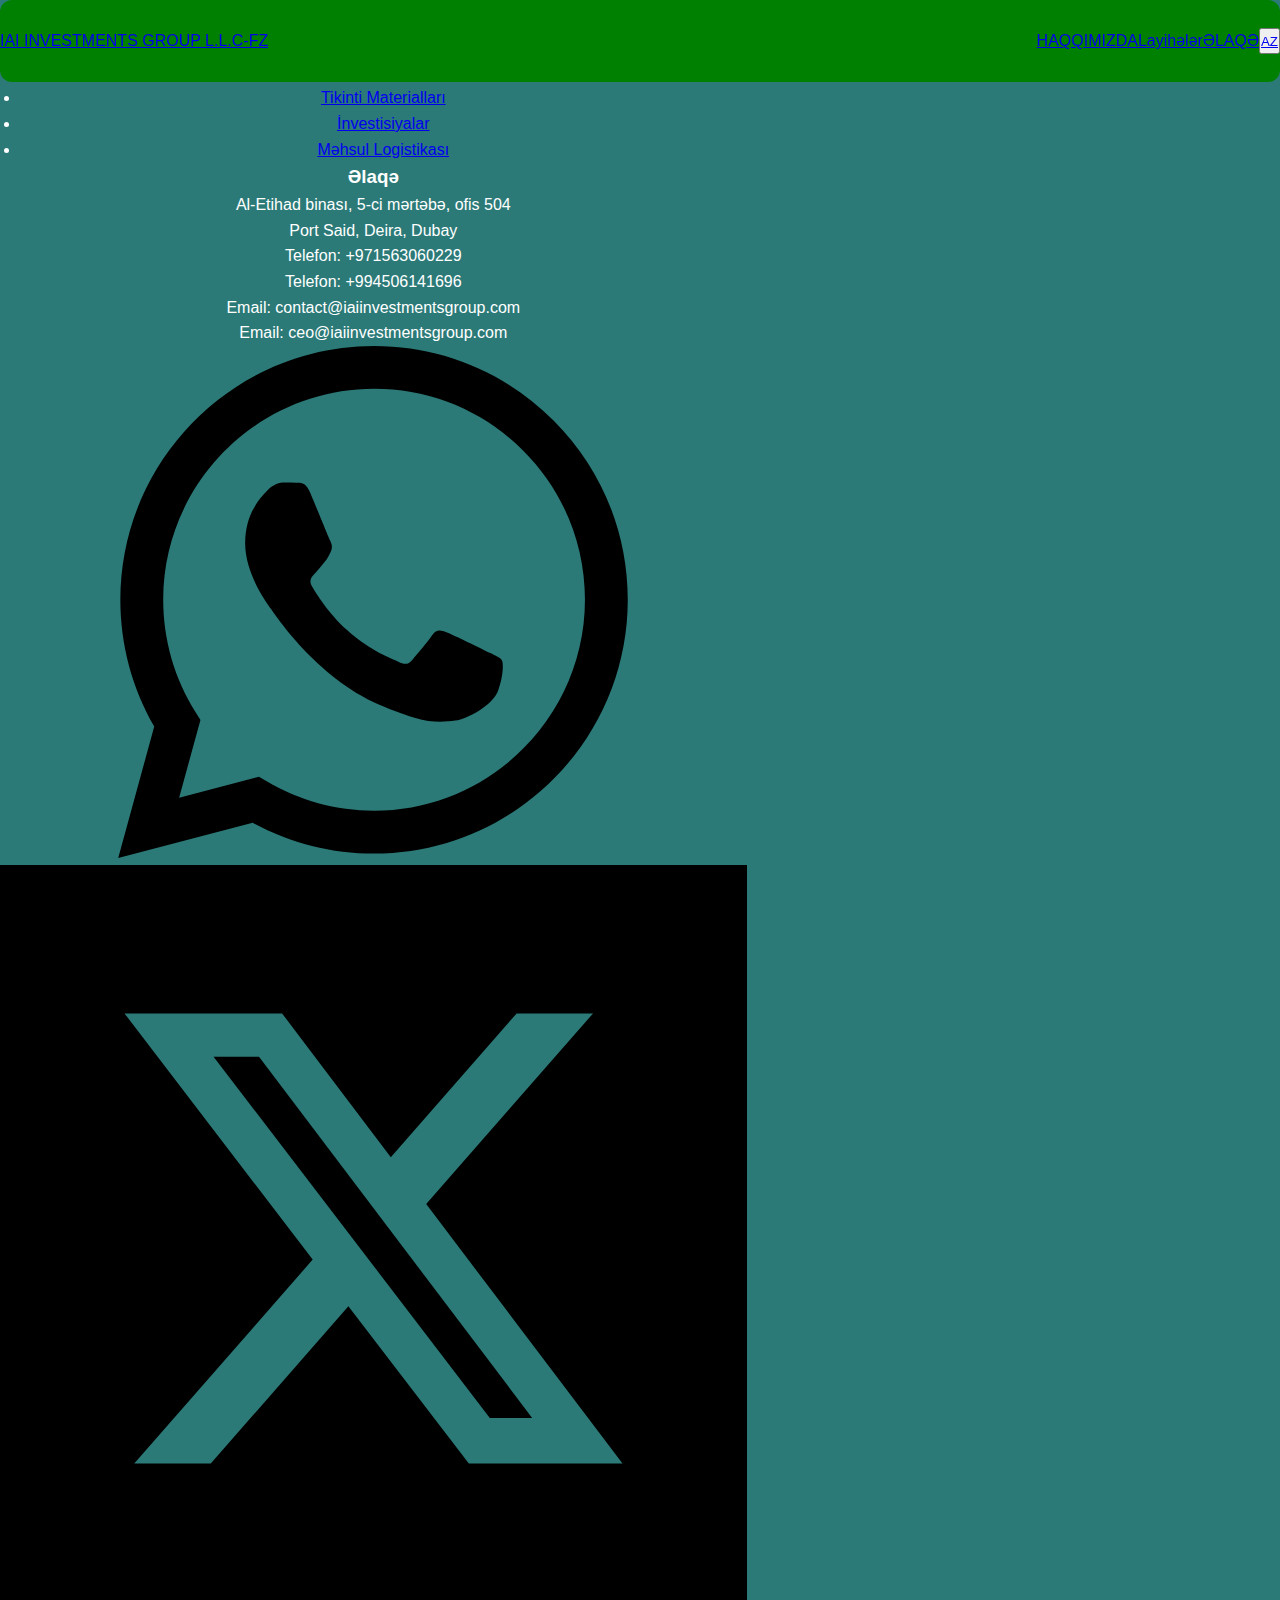
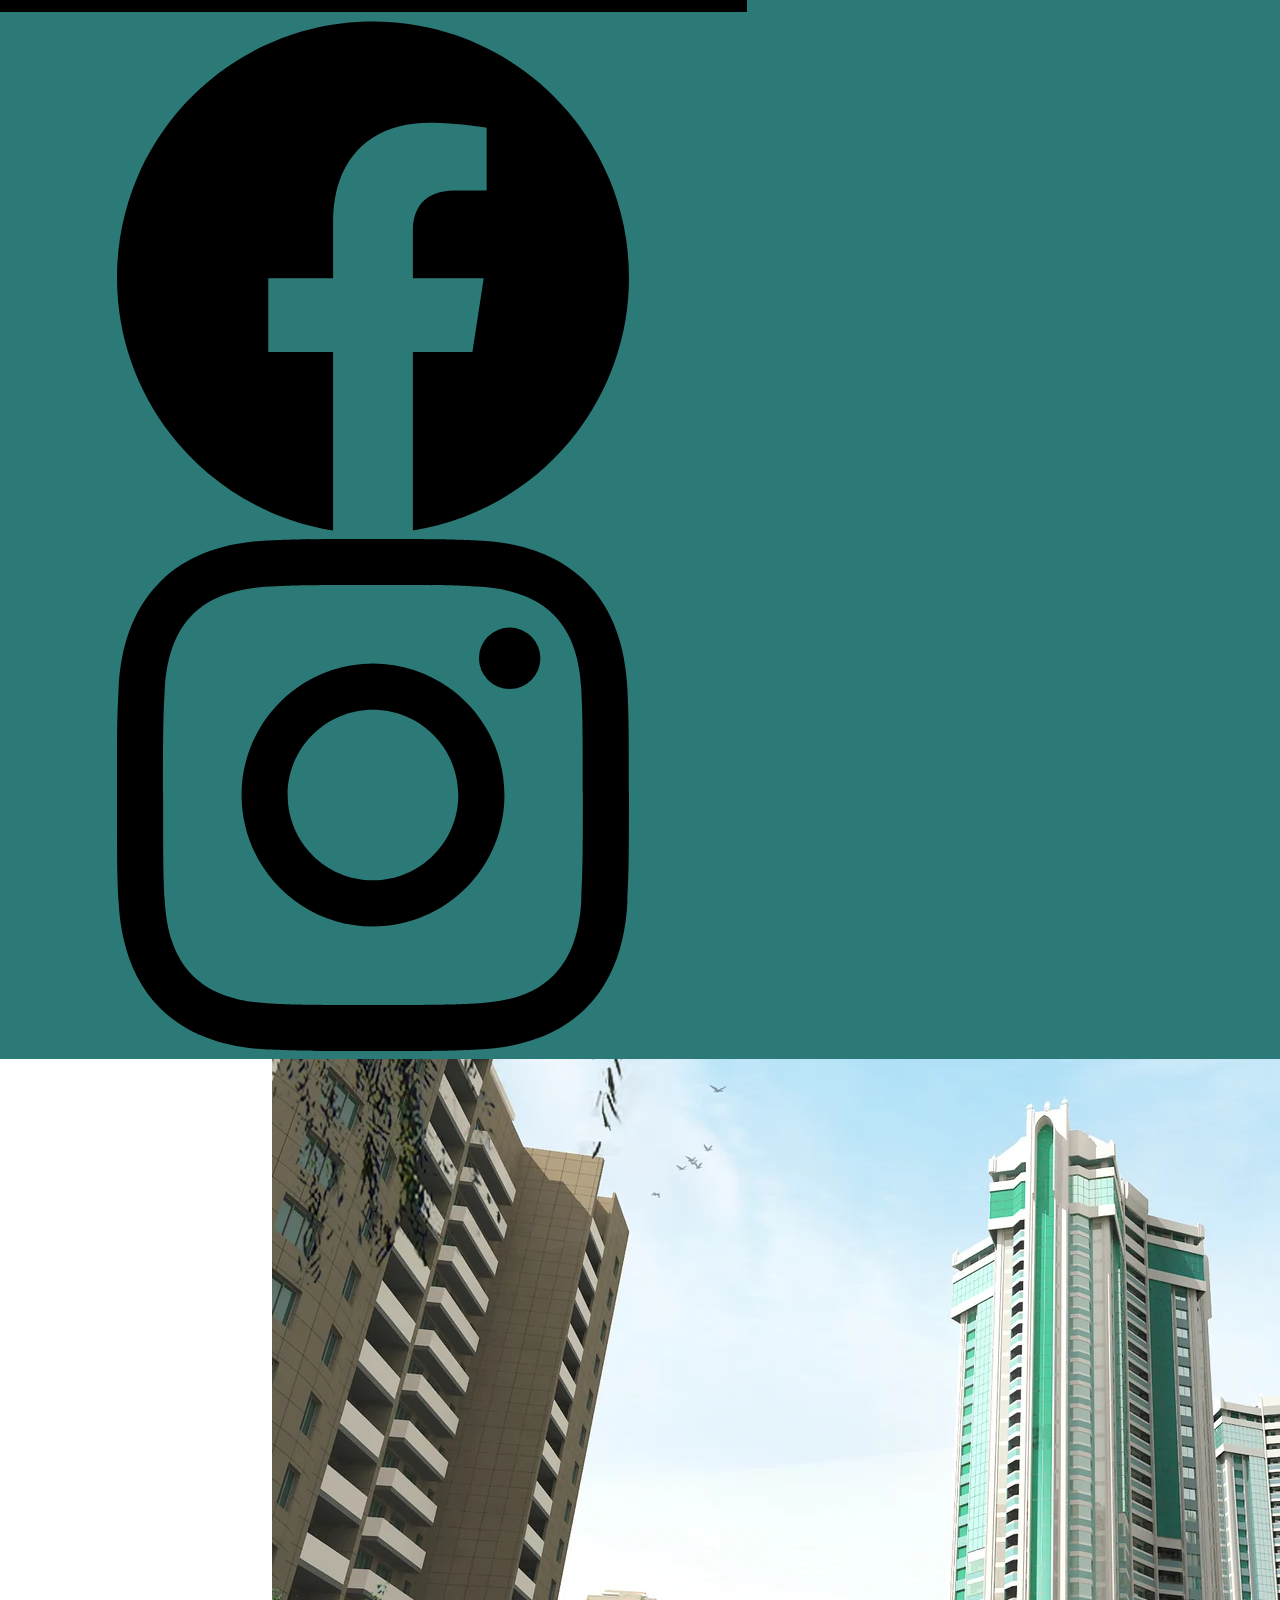
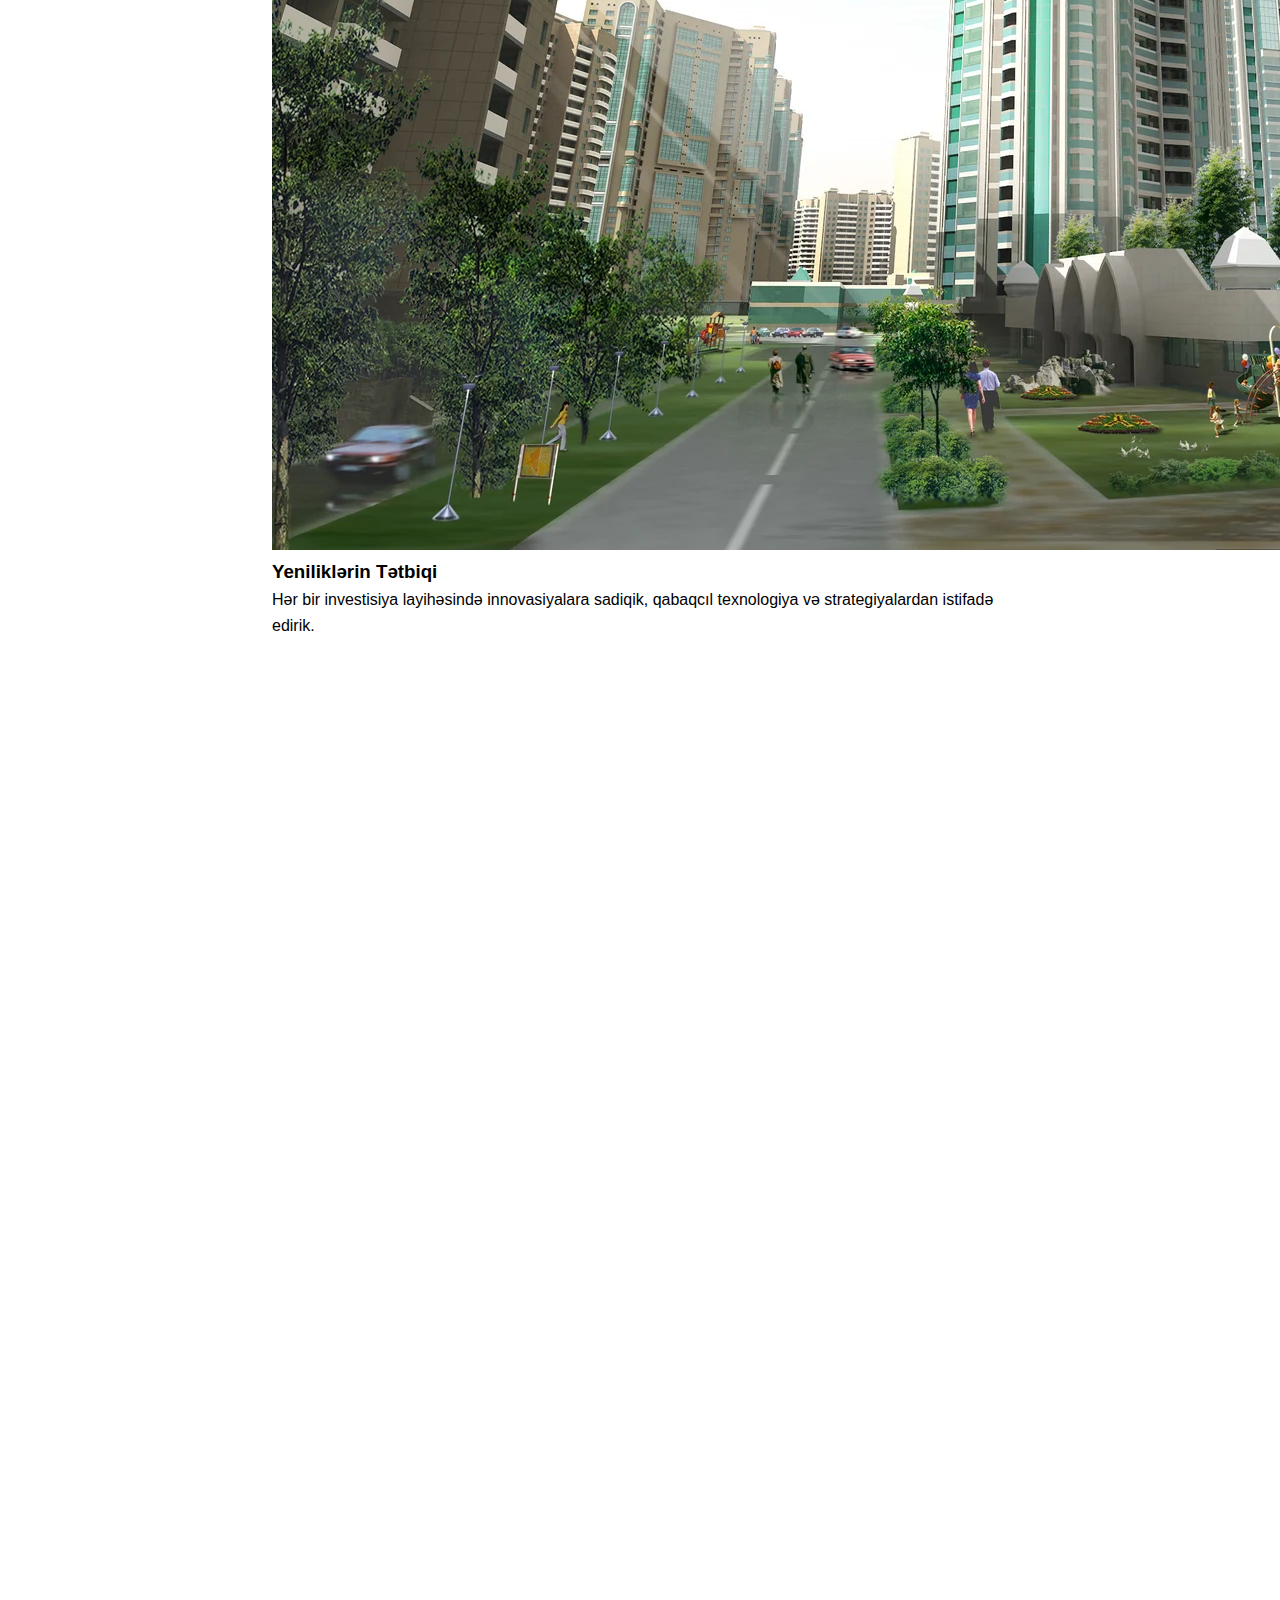
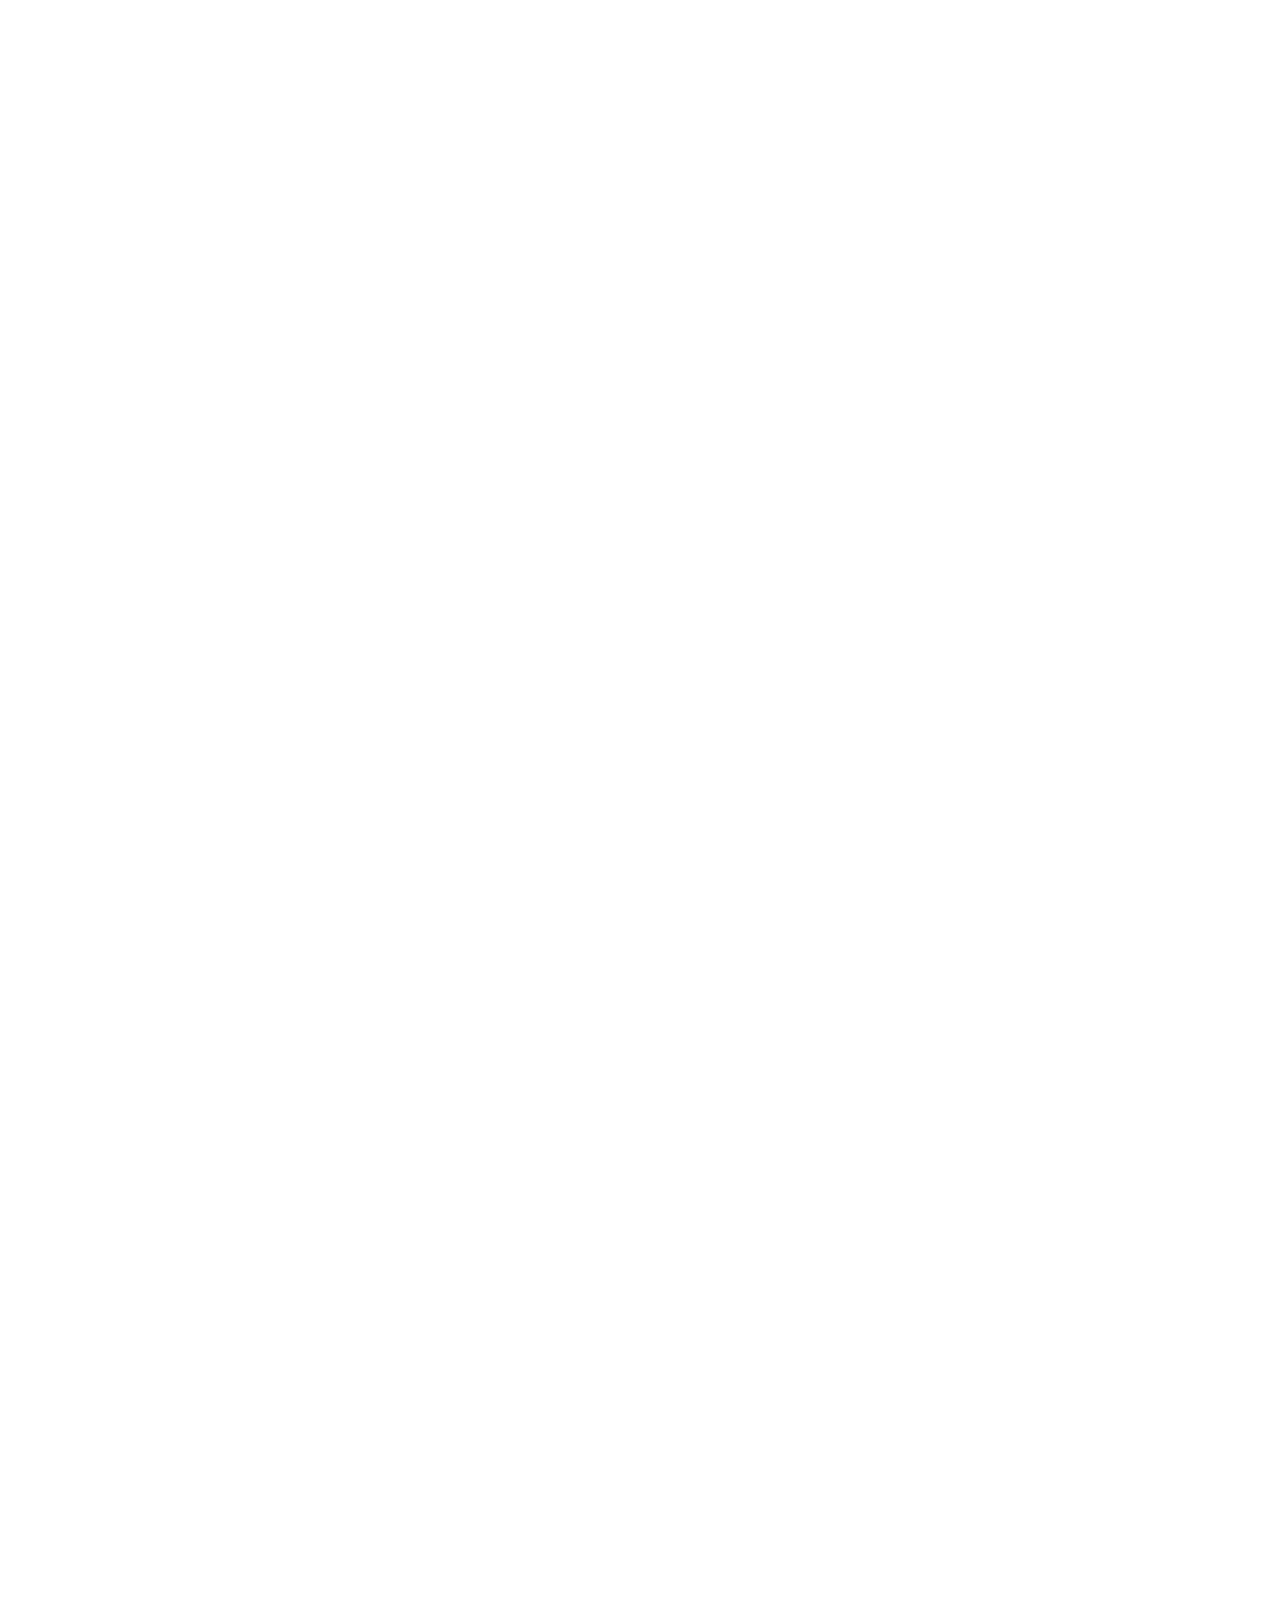
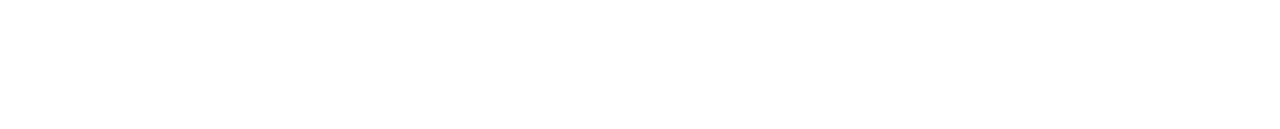
<file: About.html>
<!DOCTYPE html>
<html lang="az">

<head>
    <meta charset="UTF-8">
    <meta name="viewport" content="width=device-width, initial-scale=1.0">
    <title>HTML/CSS Canvas</title>
    <link rel="stylesheet" href="CSS\About_page_style.css">
</head>

<body>

    <header>
        <div class="logo"><a href="index.html">IAI INVESTMENTS GROUP L.L.C-FZ</a></div>
        <nav>
            <a href="About.html">HAQQIMIZDA</a>
            <a href="projects.html">Layihələr</a>
            <a href="contact.html">ƏLAQƏ</a>
            <button class="language-switch"><a href="About_ru.html">AZ</a></button>
        </nav>
    </header>

    <main>
        <section class="hero">
            <div class="container">
                <div class="image-placeholder"><img class="Imginbox" src="Image\about_cover (1).webp" alt=""></div>
                <h1>IAI Investments Group LLC - FZ</h1>
                <p>İnvestisiya imkanlarını optimallaşdırmaq və uğurlu sövdələşmələrə dəstək olmaq üzrə ixtisaslaşmış
                    böyük investisiya şirkəti.</p>
            </div>
        </section>

        <section class="about">
            <div class="container">
                <h2>Haqqımızda</h2>
                <div class="about-content">
                    <div class="image-placeholder"><img class="Imginbox" src="Image\contact.png" alt=""></div>
                    <p>IAI Investments Group LLC-FZ, Dubay, BƏƏ-də yerləşən aparıcı investisiya şirkətidir. Biz uğurlu
                        sövdələşmələr üçün biznesləri birləşdirmək və gəlirləri maksimum artırmaq üzrə ixtisaslaşmışıq.
                    </p>
                </div>
            </div>
        </section>

        <section class="services">
            <div class="container">
                <h2>Xidmətlərimiz</h2>
                <div class="services-grid">
                    <div class="service">
                        <div class="image-placeholder"><img class="Imginproductbox" src="Image\trading-cover.png"
                                alt=""></div>
                        <h3>Əməkdaşlıq Təşviqi</h3>
                        <p>Biz satış imkanlarını optimallaşdırır və qarşılıqlı faydalı münasibətlər yaradırıq.</p>
                    </div>
                    <div class="service">
                        <div class="image-placeholder"><img class="Imginproductbox" src="Image\projects.png" alt="">
                        </div>
                        <h3>Gəlirlərin Maksimizasiyası</h3>
                        <p>Diqqətli analiz və strateji planlaşdırma vasitəsilə müştərilərimizin gəlirlərini artırmağa
                            çalışırıq.</p>
                    </div>
                    <div class="service">
                        <div class="image-placeholder"><img class="Imginproductbox" src="Image\3.webp" alt=""></div>
                        <h3>Yeniliklərin Tətbiqi</h3>
                        <p>Hər bir investisiya layihəsində innovasiyalara sadiqik, qabaqcıl texnologiya və
                            strategiyalardan istifadə edirik.</p>
                    </div>
                </div>
            </div>
        </section>

    </main>

    <footer>
        <div class="container">
            <div class="column">
                <h3>IAI INVESTMENTS GROUP L.L.C-FZ</h3>
                <p>IAI INVESTMENTS GROUP L.L.C-FZ tikinti, qida məhsulları və investisiya layihələri üzrə
                    ixtisaslaşmışdır.</p>
            </div>
            <div class="column">
                <h3>Xidmətlər</h3>
                <ul>
                    <li><a href="#">Tikinti Materialları</a></li>
                    <li><a href="#">İnvestisiyalar</a></li>
                    <li><a href="#">Məhsul Logistikası</a></li>
                </ul>
            </div>
            <div class="column">
                <h3>Əlaqə</h3>
                <p>Al-Etihad binası, 5-ci mərtəbə, ofis 504<br>Port Said, Deira, Dubay</p>
                <p>Telefon: +971563060229 </p>
                <p>Telefon: +994506141696</p>
                <p>Email: contact@iaiinvestmentsgroup.com</p>
                <p>Email: ceo@iaiinvestmentsgroup.com</p>
                <div class="social-icons">
                    <div><a href=""><img src="Image\Icons\whatsapp.svg" alt=""></a></div>
                    <div><a href=""><img src="Image\Icons\twitter-alt-square.svg" alt=""></a></div>
                    <div><a href=""><img src="Image\Icons\facebook.svg" alt=""></a></div>
                    <div><a href=""><img src="Image\Icons\instagram.svg" alt=""></a></div>
                </div>
            </div>
        </div>
        <div class="rights">
            <p>© 2024 IAI INVESTMENTS GROUP L.L.C-FZ. Bütün hüquqlar qorunur.</p>
        </div>
    </footer>

</body>

</html>
</file>
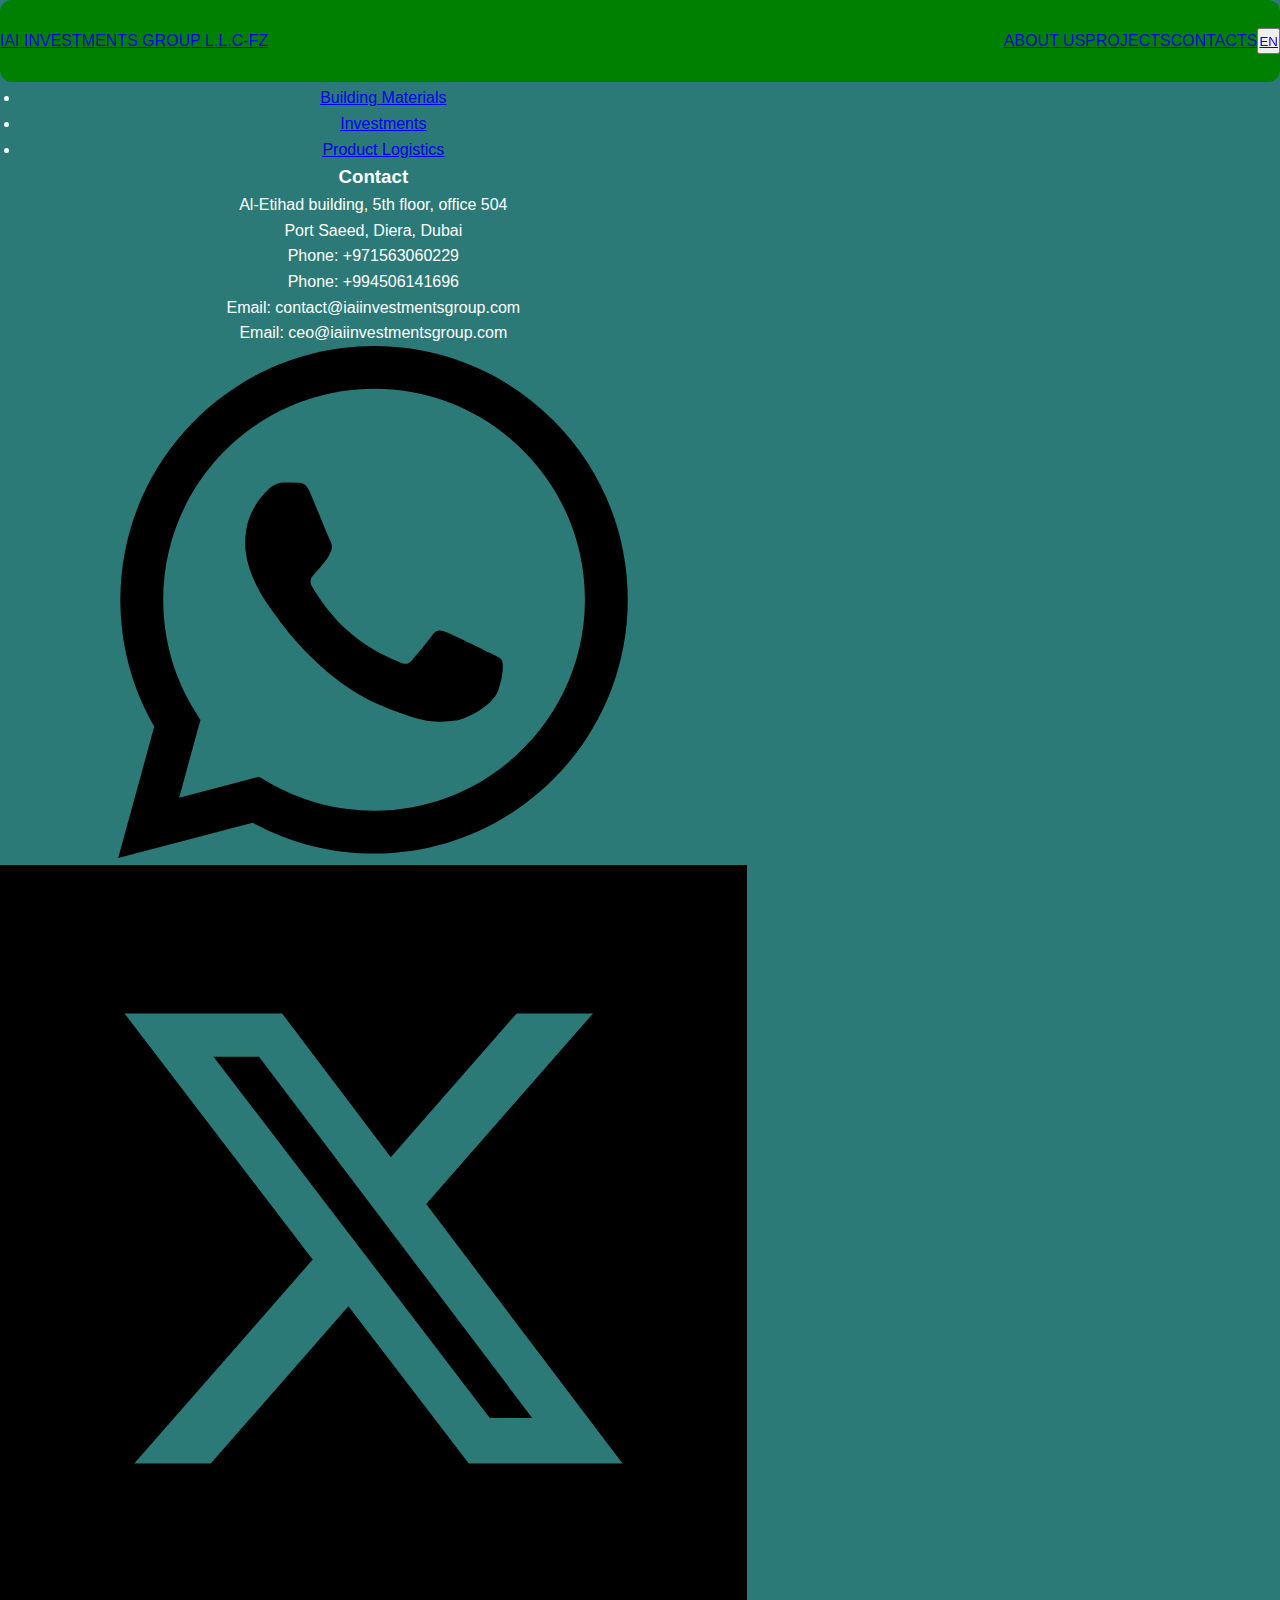
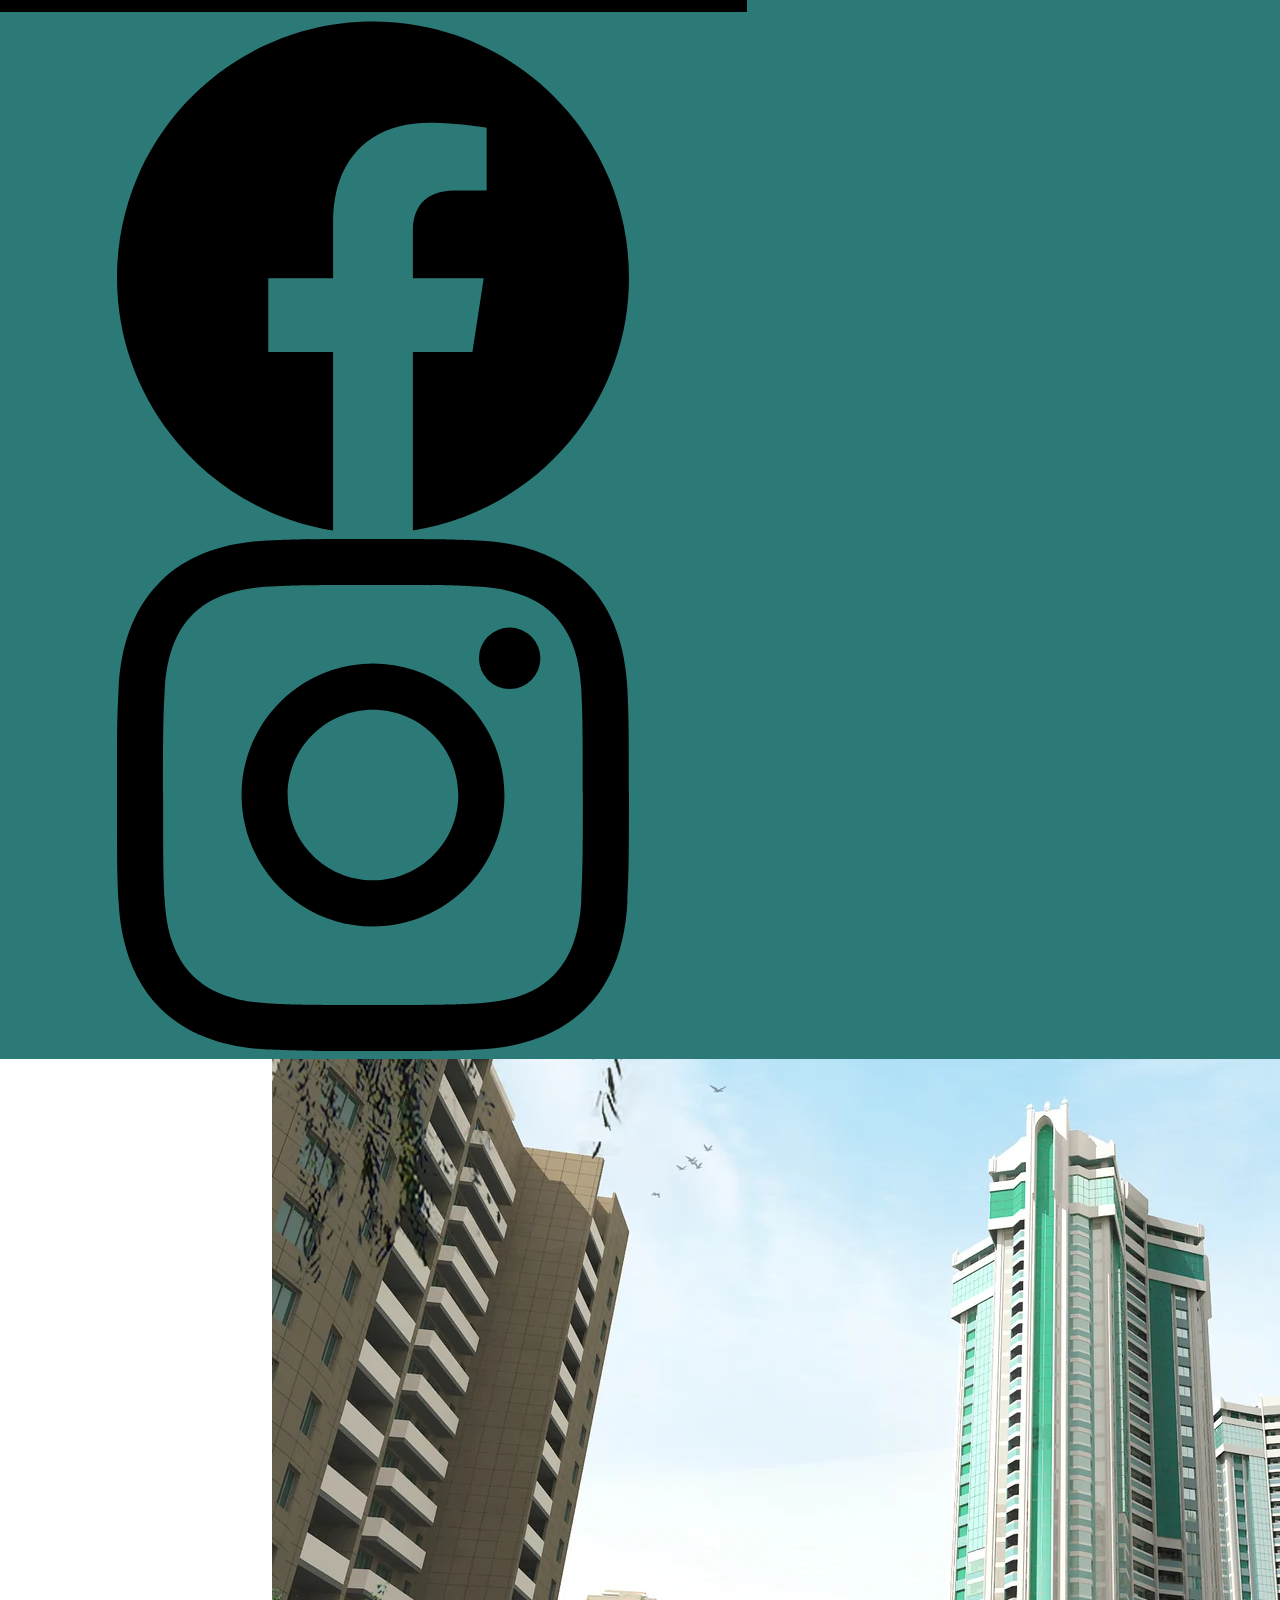
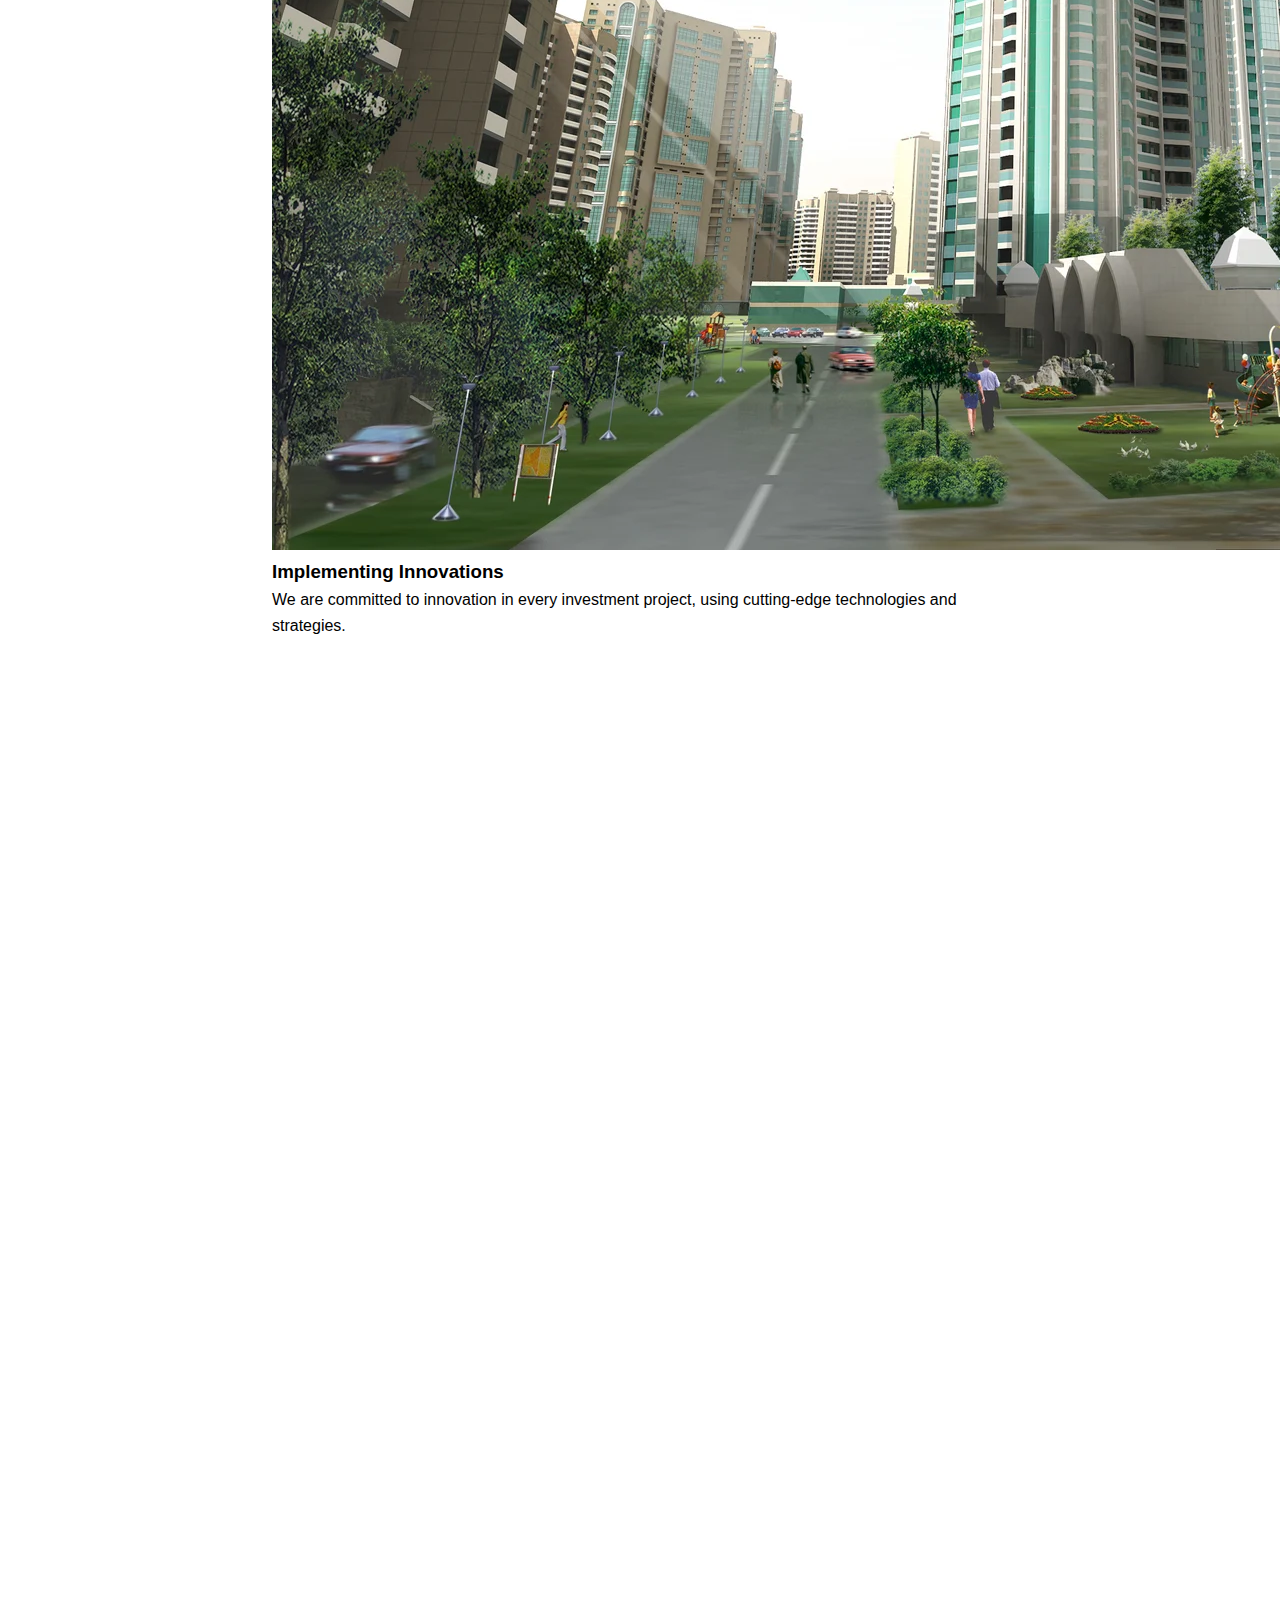
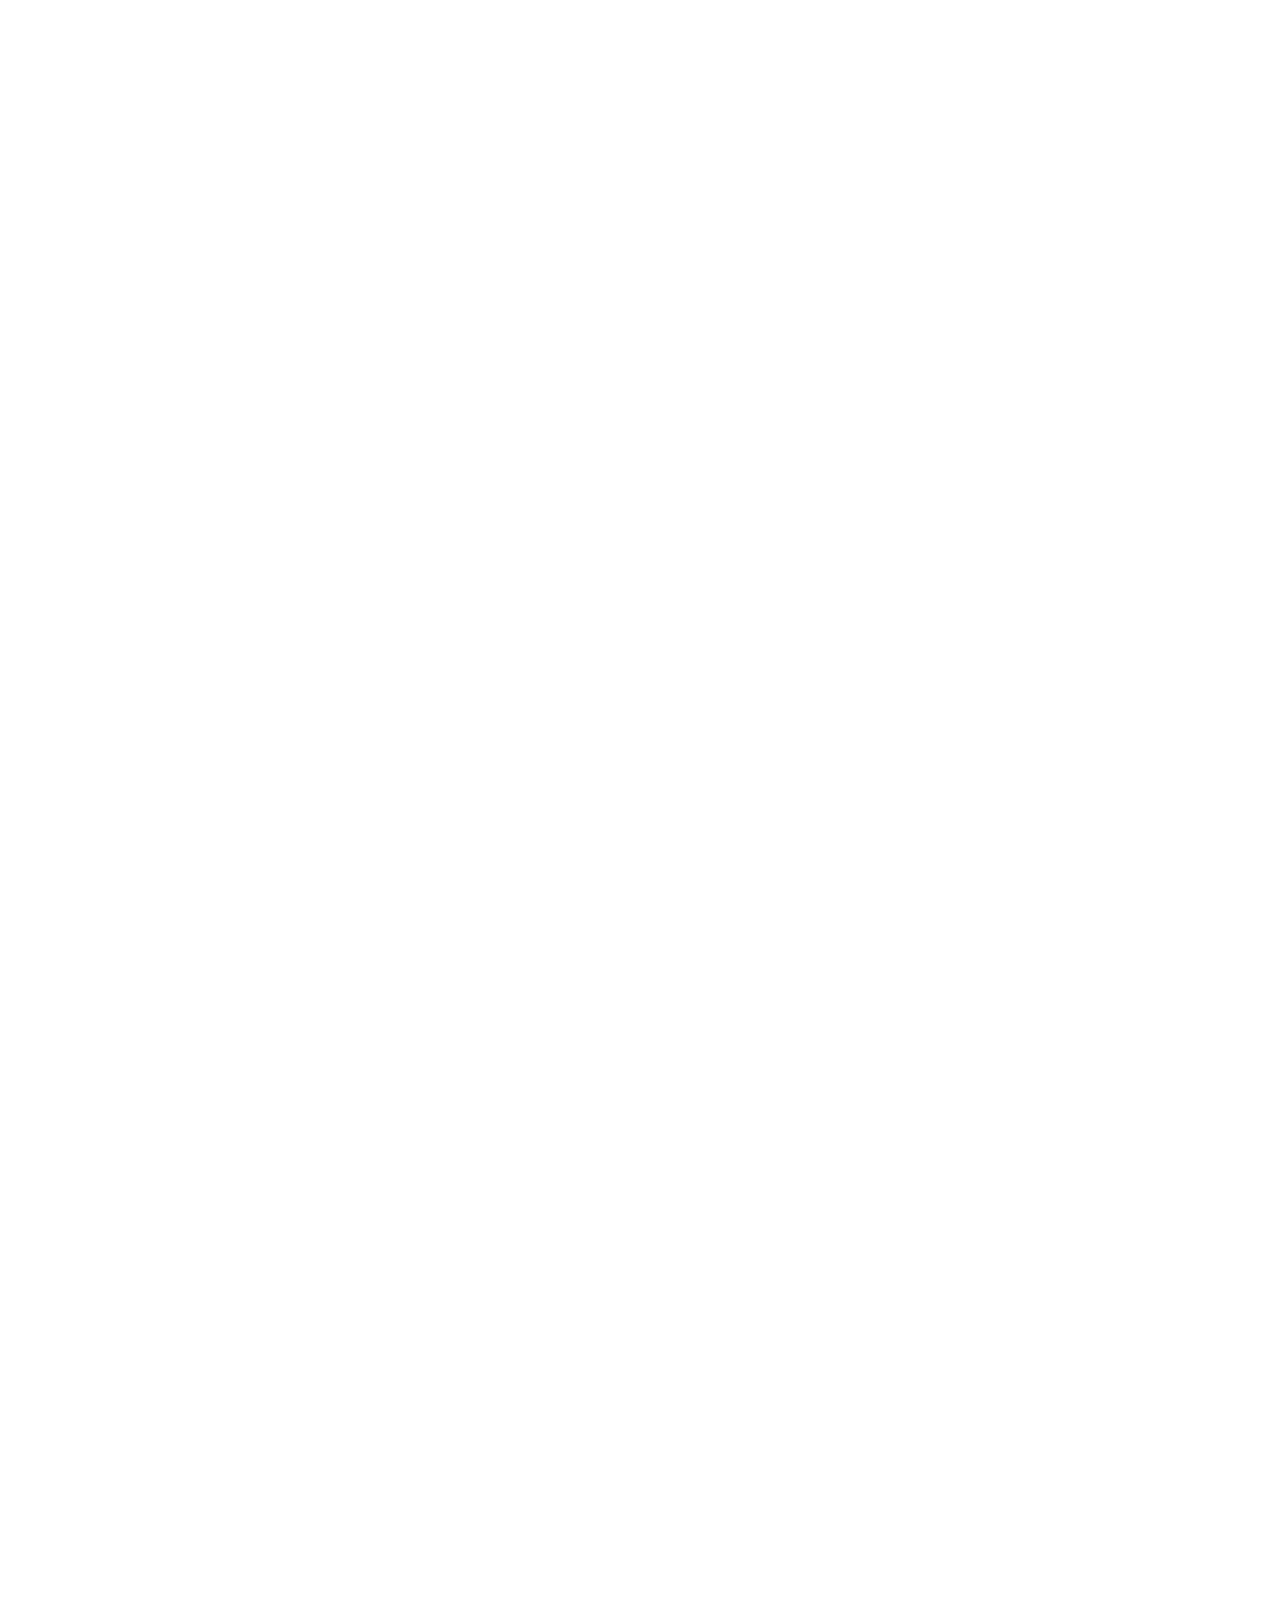
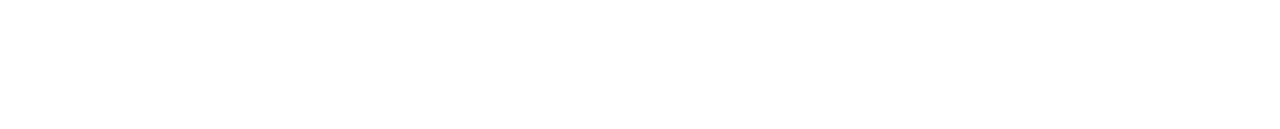
<file: About_eng.html>
<!DOCTYPE html>
<html lang="en">

<head>
    <meta charset="UTF-8">
    <meta name="viewport" content="width=device-width, initial-scale=1.0">
    <title>HTML/CSS Canvas</title>
    <link rel="stylesheet" href="CSS\About_page_style.css">
</head>

<body>

    <header>
        <div class="logo"><a href="index_eng.html">IAI INVESTMENTS GROUP L.L.C-FZ</a></div>
        <nav>
            <a href="About_eng.html">ABOUT US</a>
            <a href="projects_eng.html">PROJECTS</a>
            <a href="contact_eng.html">CONTACTS</a>
            <button class="language-switch"><a href="About.html">EN</a></button>
        </nav>
    </header>

    <main>
        <section class="hero">
            <div class="container">
                <div class="image-placeholder"><img class="Imginbox" src="Image\about_cover (1).webp" alt=""></div>
                <h1>IAI Investments Group LLC - FZ</h1>
                <p>A major investment company specializing in optimizing investment opportunities and facilitating
                    successful deals.</p>
            </div>
        </section>

        <section class="about">
            <div class="container">
                <h2>About Us</h2>
                <div class="about-content">
                    <div class="image-placeholder"><img class="Imginbox" src="Image\contact.png" alt=""></div>
                    <p>IAI Investments Group LLC-FZ is a leading investment company based in Dubai, UAE. We specialize in
                        connecting businesses for successful deals and maximizing profits.</p>
                </div>
            </div>
        </section>

        <section class="services">
            <div class="container">
                <h2>Our Services</h2>
                <div class="services-grid">
                    <div class="service">
                        <div class="image-placeholder"><img class="Imginproductbox" src="Image\trading-cover.png"
                                alt=""></div>
                        <h3>Facilitating Collaboration</h3>
                        <p>We optimize sales opportunities and foster mutually beneficial relationships.</p>
                    </div>
                    <div class="service">
                        <div class="image-placeholder"><img class="Imginproductbox" src="Image\projects.png" alt="">
                        </div>
                        <h3>Maximizing Profits</h3>
                        <p>Through thorough analysis and strategic planning, we strive to maximize our clients'
                            revenues.</p>
                    </div>
                    <div class="service">
                        <div class="image-placeholder"><img class="Imginproductbox" src="Image\3.webp" alt=""></div>
                        <h3>Implementing Innovations</h3>
                        <p>We are committed to innovation in every investment project, using cutting-edge technologies
                            and strategies.</p>
                    </div>
                </div>
            </div>
        </section>

    </main>

    <footer>
        <div class="container">
            <div class="column">
                <h3>IAI INVESTMENTS GROUP L.L.C-FZ</h3>
                <p>IAI INVESTMENTS GROUP L.L.C-FZ specializes in construction, food products, and investment projects.
                </p>
            </div>
            <div class="column">
                <h3>Services</h3>
                <ul>
                    <li><a href="#">Building Materials</a></li>
                    <li><a href="#">Investments</a></li>
                    <li><a href="#">Product Logistics</a></li>
                </ul>
            </div>
            <div class="column">
                <h3>Contact</h3>
                <p>Al-Etihad building, 5th floor, office 504<br>Port Saeed, Diera, Dubai</p>
                <p>Phone: +971563060229 </p>
                <p>Phone: +994506141696</p>
                <p>Email: contact@iaiinvestmentsgroup.com</p>
                <p>Email: ceo@iaiinvestmentsgroup.com</p>
                <div class="social-icons">
                    <div><a href=""><img src="Image\Icons\whatsapp.svg" alt=""></a></div>
                    <div><a href=""><img src="Image\Icons\twitter-alt-square.svg" alt=""></a></div>
                    <div><a href=""><img src="Image\Icons\facebook.svg" alt=""></a></div>
                    <div><a href=""><img src="Image\Icons\instagram.svg" alt=""></a></div>
                </div>
            </div>
        </div>
        <div class="rights">
            <p>© 2024 IAI INVESTMENTS GROUP L.L.C-FZ. All rights reserved.</p>
        </div>
    </footer>

</body>

</html>
</file>
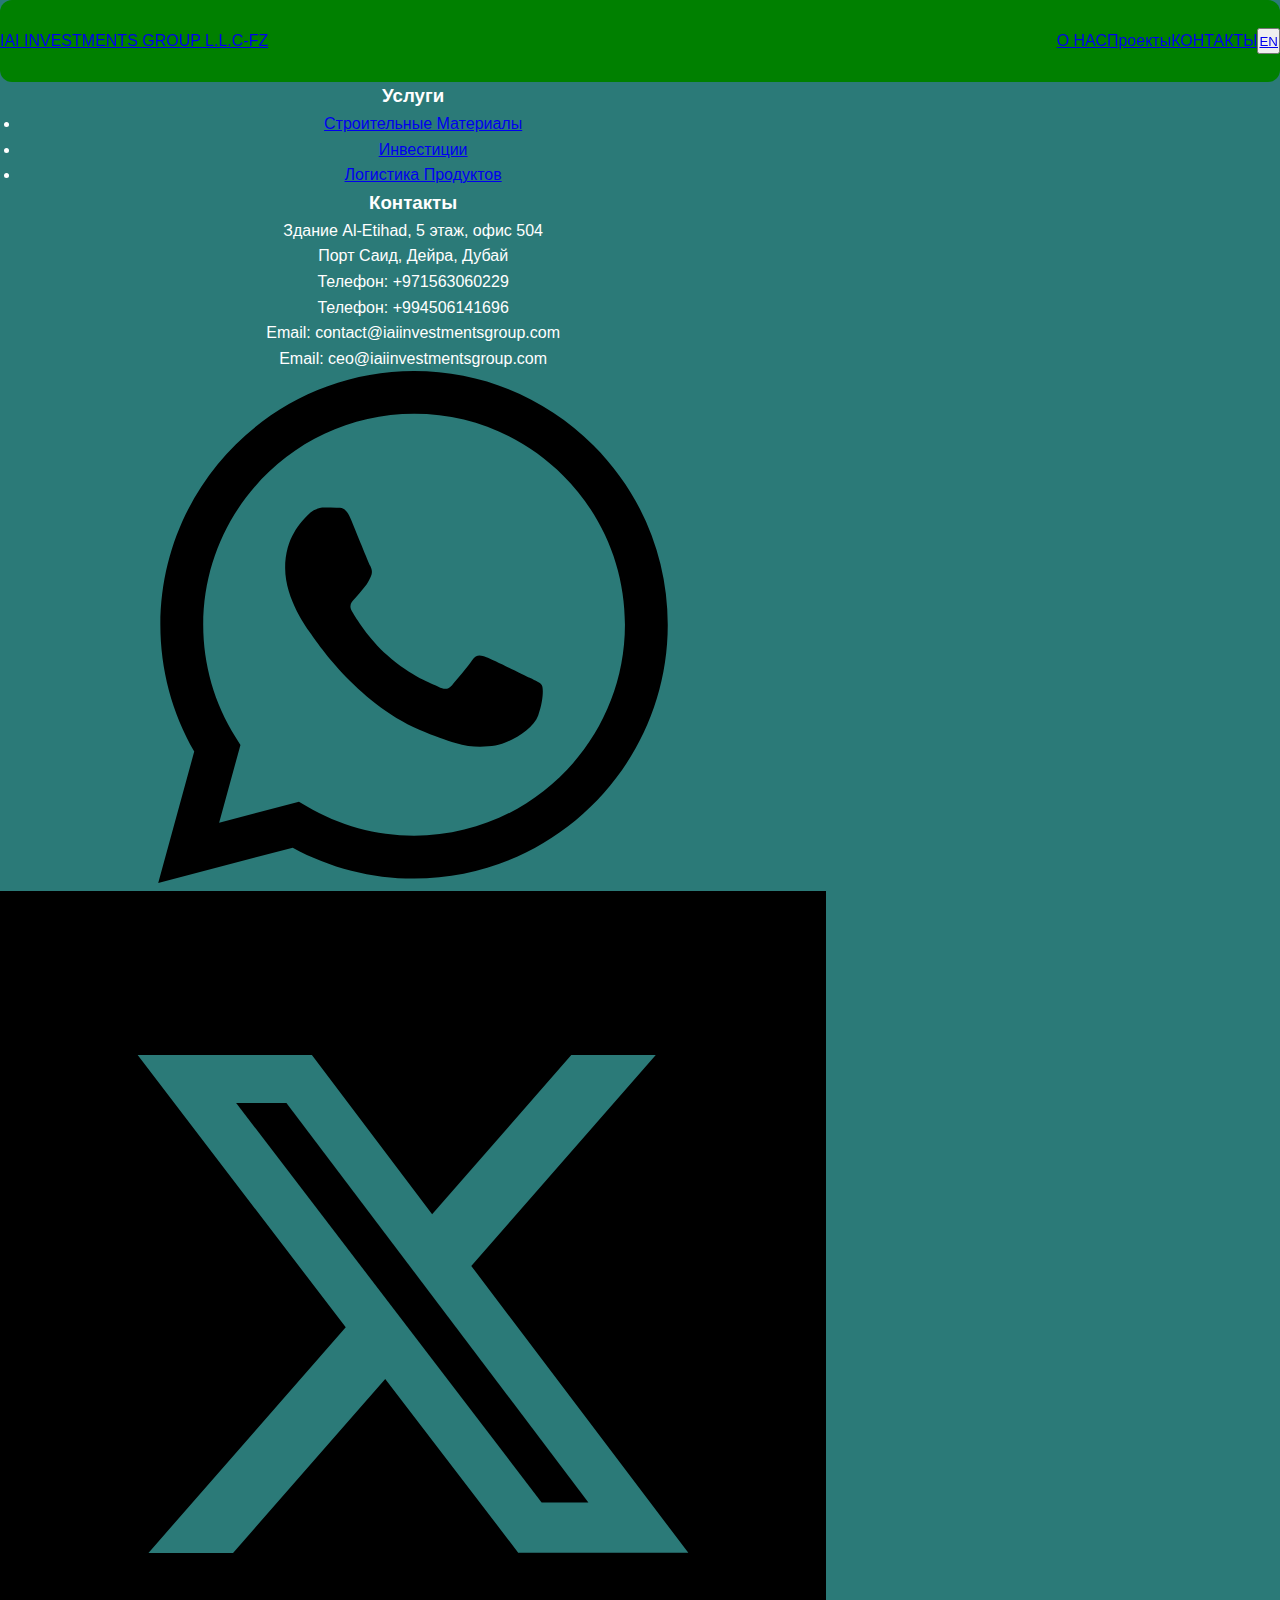
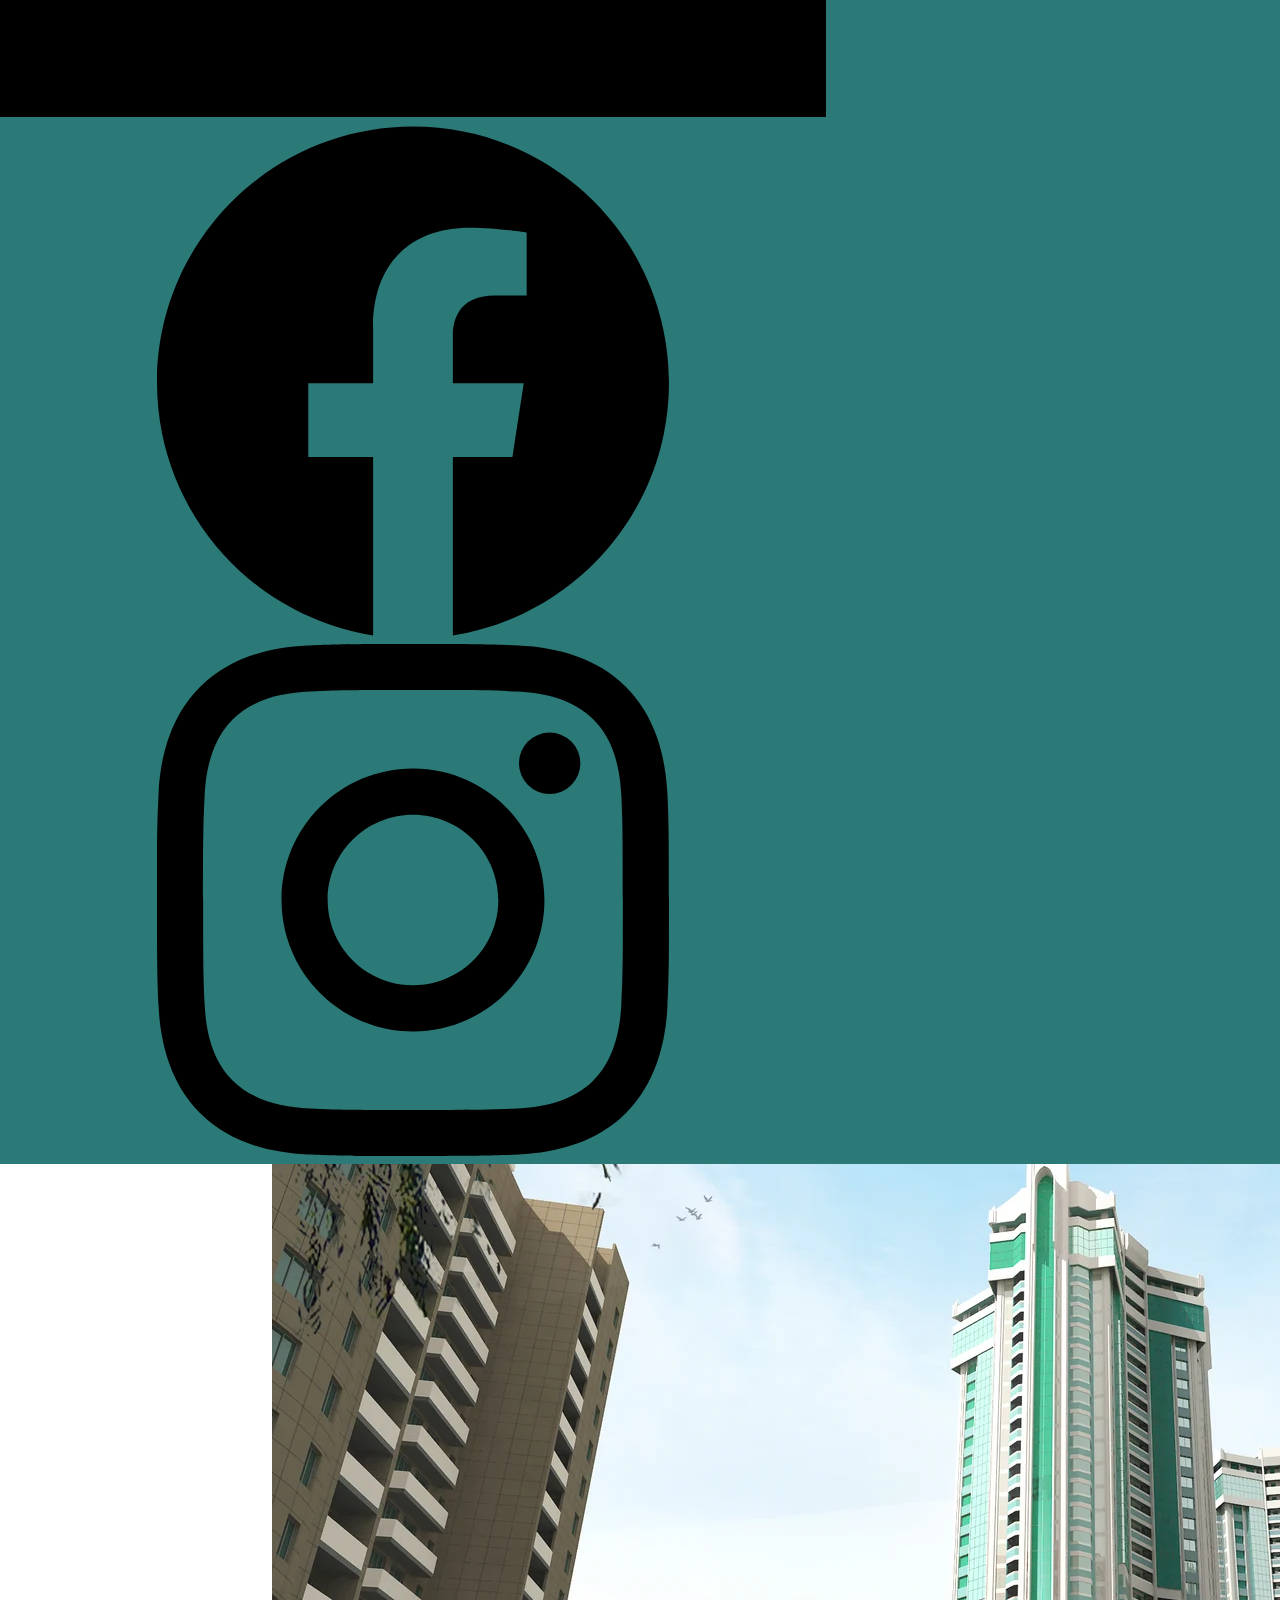
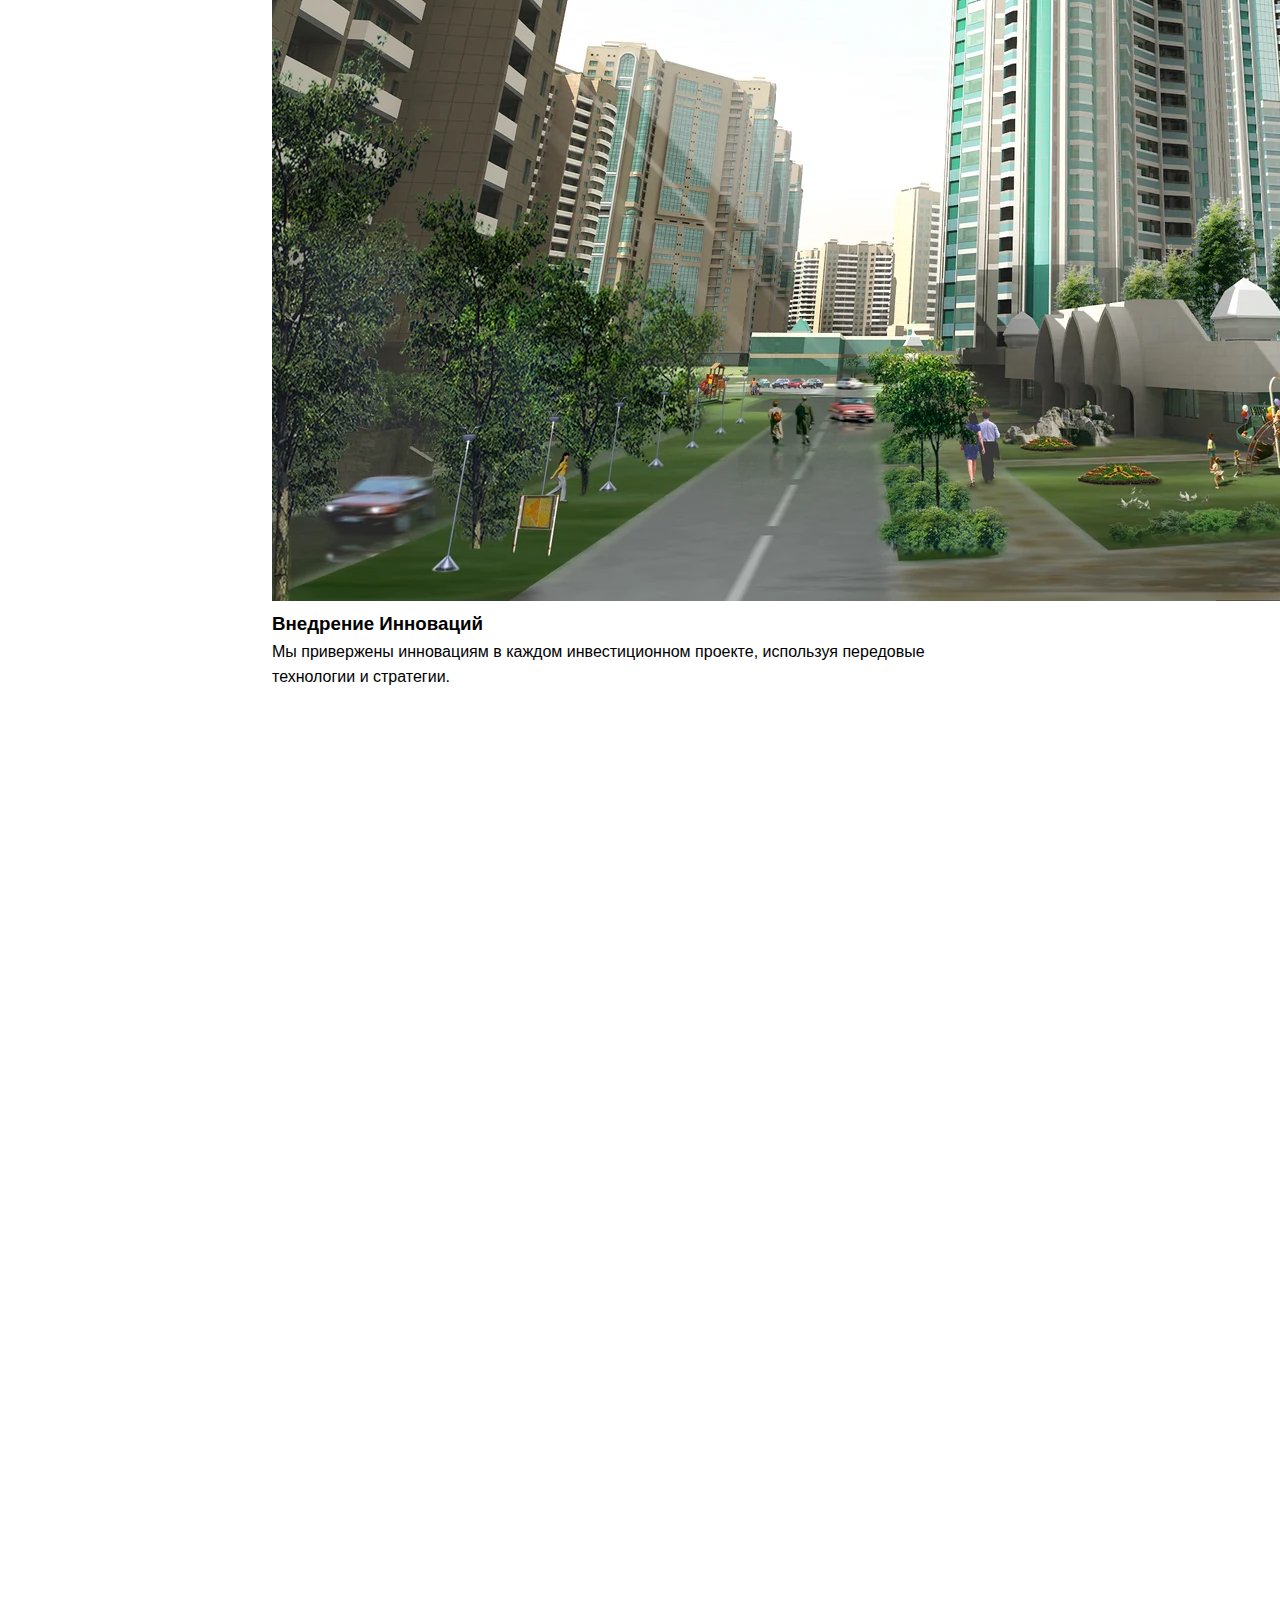
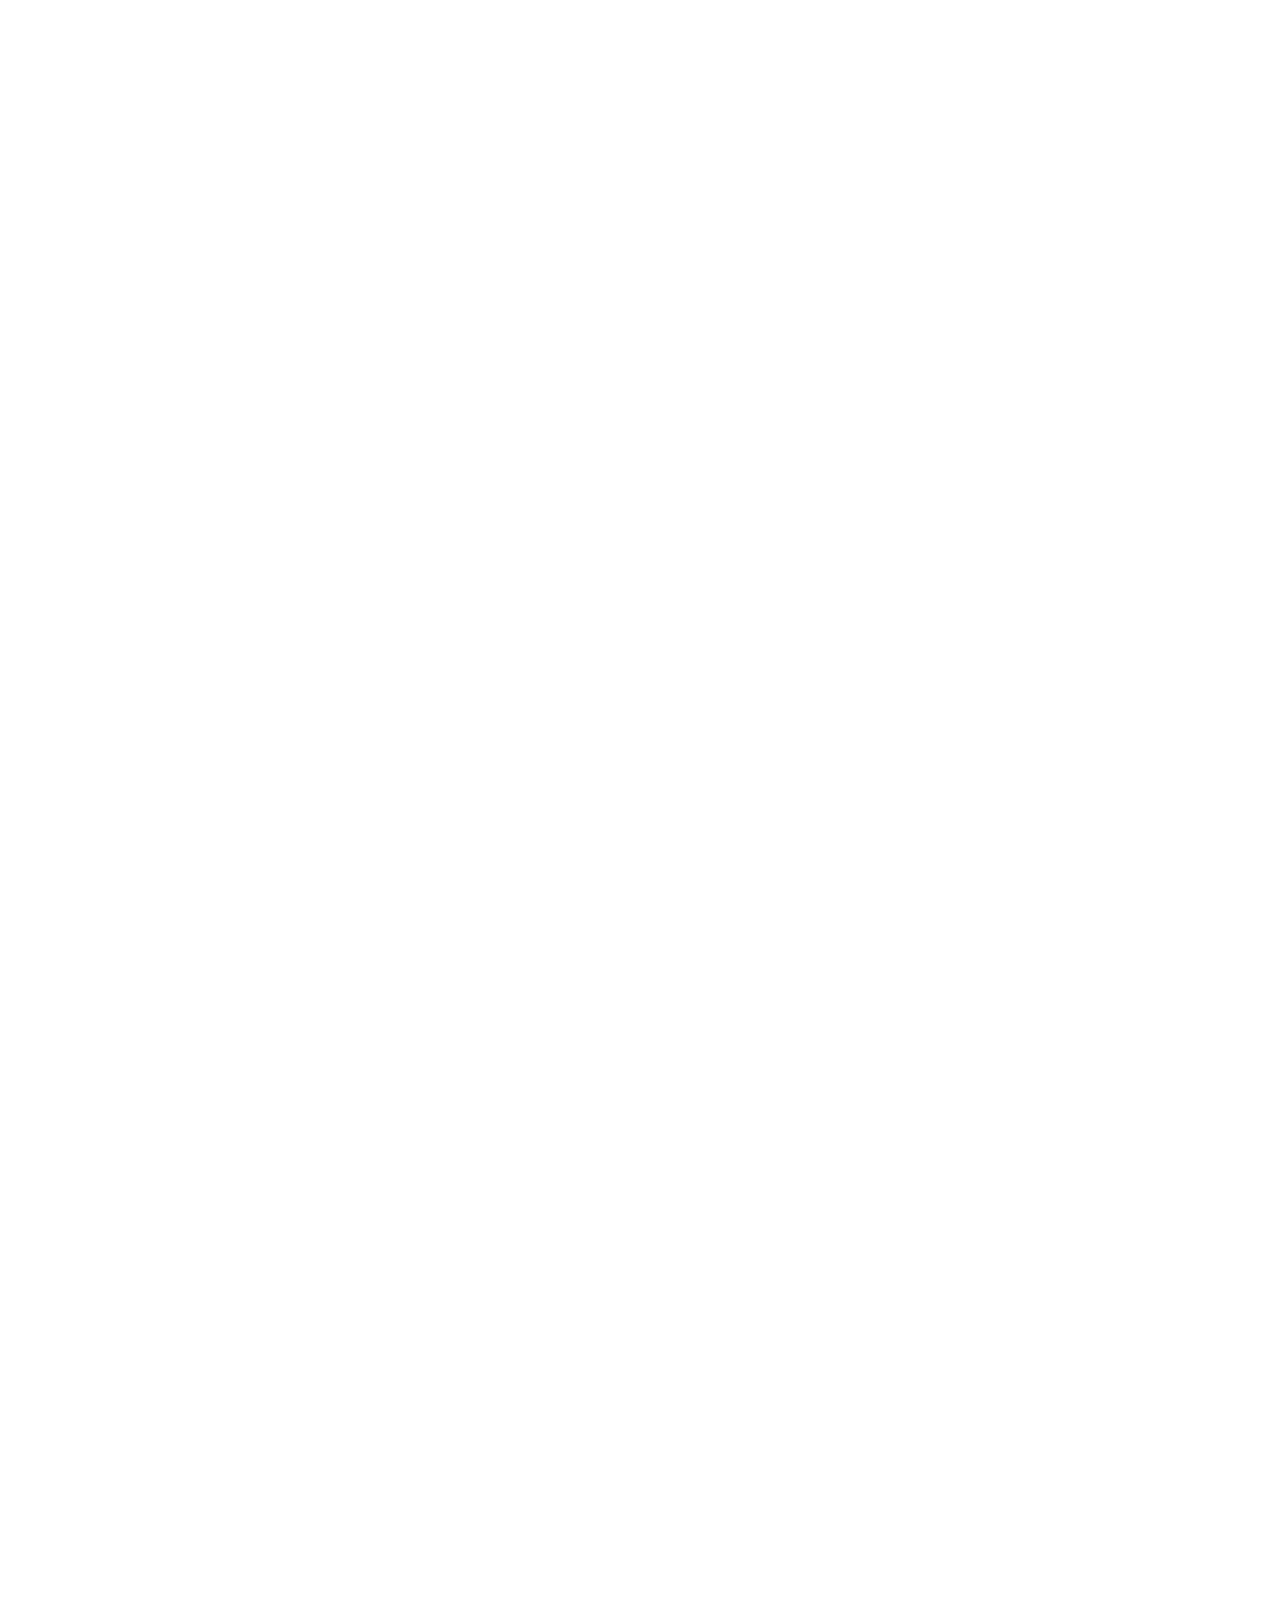
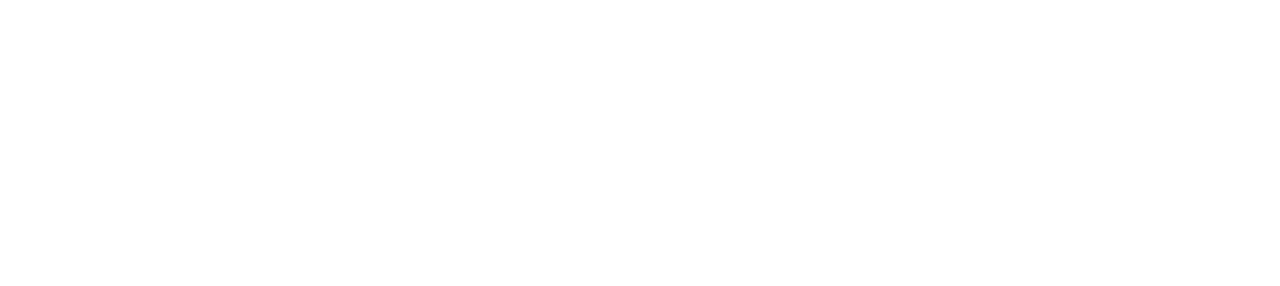
<file: About_ru.html>
<!DOCTYPE html>
<html lang="ru">

<head>
    <meta charset="UTF-8">
    <meta name="viewport" content="width=device-width, initial-scale=1.0">
    <title>Холст HTML/CSS</title>
    <link rel="stylesheet" href="CSS\About_page_style.css">
</head>

<body>

    <header>
        <div class="logo"><a href="index_ru.html">IAI INVESTMENTS GROUP L.L.C-FZ</a></div>
        <nav>
            <a href="About_ru.html">О НАС</a>
            <a href="projects_ru.html">Проекты</a>
            <a href="contact_ru.html">КОНТАКТЫ</a>
            <button class="language-switch"><a href="About_eng.html">EN</a></button>
        </nav>
    </header>

    <main>
        <section class="hero">
            <div class="container">
                <div class="image-placeholder"><img class="Imginbox" src="Image\about_cover (1).webp" alt=""></div>
                <h1>IAI Investment Group LLC - FZ</h1>
                <p>Крупная инвестиционная компания, специализирующаяся на оптимизации инвестиционных возможностей и
                    содействии успешным сделкам.</p>
            </div>
        </section>

        <section class="about">
            <div class="container">
                <h2>О Нас</h2>
                <div class="about-content">
                    <div class="image-placeholder"><img class="Imginbox" src="Image\contact.png" alt=""></div>
                    <p>IAI Investment Group LLC-FZ — ведущая инвестиционная компания, расположенная в Дубае, ОАЭ. Мы
                        специализируемся на соединении бизнеса для успешных сделок и максимизации прибыли.</p>
                </div>
            </div>
        </section>

        <section class="services">
            <div class="container">
                <h2>Наши Услуги</h2>
                <div class="services-grid">
                    <div class="service">
                        <div class="image-placeholder"><img class="Imginproductbox" src="Image\trading-cover.png"
                                alt=""></div>
                        <h3>Содействие Сотрудничеству</h3>
                        <p>Мы оптимизируем возможности продаж и способствуем взаимовыгодным отношениям.</p>
                    </div>
                    <div class="service">
                        <div class="image-placeholder"><img class="Imginproductbox" src="Image\projects.png" alt="">
                        </div>
                        <h3>Максимизация Прибыли</h3>
                        <p>Благодаря тщательному анализу и стратегическому планированию мы стремимся максимизировать
                            доходы наших клиентов.</p>
                    </div>
                    <div class="service">
                        <div class="image-placeholder"><img class="Imginproductbox" src="Image\3.webp" alt=""></div>
                        <h3>Внедрение Инноваций</h3>
                        <p>Мы привержены инновациям в каждом инвестиционном проекте, используя передовые технологии и
                            стратегии.</p>
                    </div>
                </div>
            </div>
        </section>

    </main>

    <footer>
        <div class="container">
            <div class="column">
                <h3>IAI INVESTMENTS GROUP L.L.C-FZ</h3>
                <p>IAI INVESTMENTS GROUP L.L.C-FZ специализируется на строительстве, продуктах питания и инвестиционных
                    проектах.</p>
            </div>
            <div class="column">
                <h3>Услуги</h3>
                <ul>
                    <li><a href="#">Строительные Материалы</a></li>
                    <li><a href="#">Инвестиции</a></li>
                    <li><a href="#">Логистика Продуктов</a></li>
                </ul>
            </div>
            <div class="column">
                <h3>Контакты</h3>
                <p>Здание Al-Etihad, 5 этаж, офис 504<br>Порт Саид, Дейра, Дубай</p>
                <p>Телефон: +971563060229 </p>
                <p>Телефон: +994506141696</p>
                <p>Email: contact@iaiinvestmentsgroup.com</p>
                <p>Email: ceo@iaiinvestmentsgroup.com</p>
                <div class="social-icons">
                    <div><a href=""><img src="Image\Icons\whatsapp.svg" alt=""></a></div>
                    <div><a href=""><img src="Image\Icons\twitter-alt-square.svg" alt=""></a></div>
                    <div><a href=""><img src="Image\Icons\facebook.svg" alt=""></a></div>
                    <div><a href=""><img src="Image\Icons\instagram.svg" alt=""></a></div>
                </div>
            </div>
        </div>
        <div class="rights">
            <p>© 2024 IAI INVESTMENTS GROUP L.L.C-FZ. Все права защищены.</p>
        </div>
    </footer>

</body>

</html>
</file>
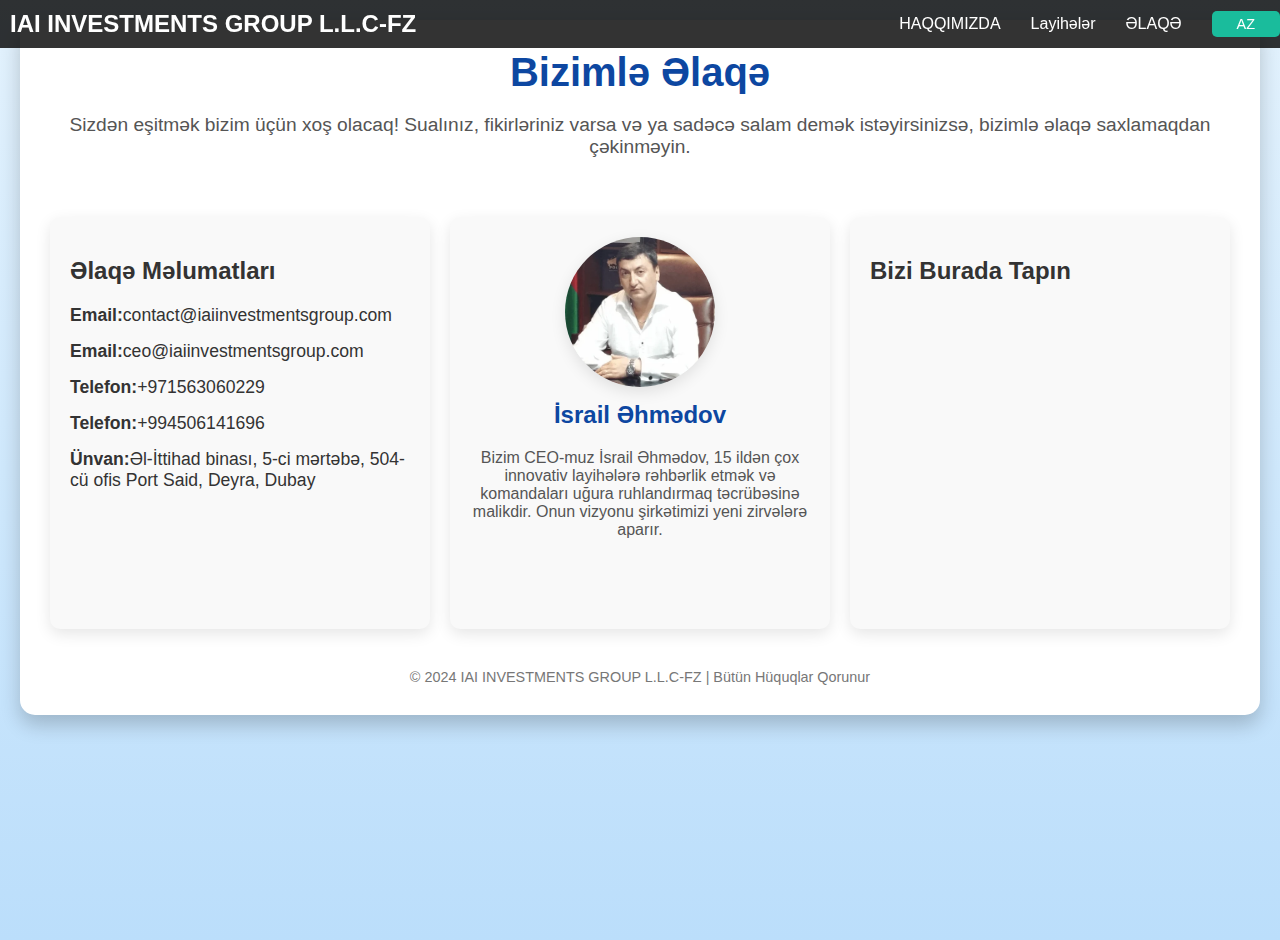
<file: contact.html>
<!DOCTYPE html>
<html lang="az">

<head>
    <meta charset="UTF-8">
    <meta name="viewport" content="width=device-width, initial-scale=1.0">
    <title>IAI INVESTMENTS GROUP L.L.C-FZ</title>
    <link rel="stylesheet" href="CSS/contact.css">
    <link rel="icon" href="Image\Icons\logo.png" type="image/x-icon">
</head>

<body>
    <header>
        <div class="logo"><a href="index.html">IAI INVESTMENTS GROUP L.L.C-FZ</a></div>
        <nav>
            <a href="About.html">HAQQIMIZDA</a>
            <a href="projects.html">Layihələr</a>
            <a href="contact.html">ƏLAQƏ</a>
            <button class="language-switch"><a href="contact_ru.html">AZ</a></button>
        </nav>
    </header>

    <div class="container">
        <div class="header">
            <h1>Bizimlə Əlaqə</h1>
            <p>Sizdən eşitmək bizim üçün xoş olacaq! Sualınız, fikirləriniz varsa və ya sadəcə salam demək
                istəyirsinizsə, bizimlə əlaqə saxlamaqdan çəkinməyin.</p>
        </div>

        <div class="contact-info">
            <h2>Əlaqə Məlumatları</h2>
            <div><strong>Email:</strong>contact@iaiinvestmentsgroup.com</div>
            <div><strong>Email:</strong>ceo@iaiinvestmentsgroup.com</div>
            <div><strong>Telefon:</strong>+971563060229</div>
            <div><strong>Telefon:</strong>+994506141696</div>
            <div><strong>Ünvan:</strong>Əl-İttihad binası, 5-ci mərtəbə, 504-cü ofis Port Said, Deyra, Dubay</div>
        </div>

        <div class="ceo-container">
            <img src="Image\t_ceo.webp" alt="CEO Şəkli">
            <h2>İsrail Əhmədov</h2>
            <p>Bizim CEO-muz İsrail Əhmədov, 15 ildən çox innovativ layihələrə rəhbərlik etmək və komandaları uğura
                ruhlandırmaq təcrübəsinə malikdir. Onun vizyonu şirkətimizi yeni zirvələrə aparır.</p>
        </div>

        <div class="map-container">
            <h2>Bizi Burada Tapın</h2>
            <iframe
                src="https://www.google.com/maps/embed?pb=!1m18!1m12!1m3!1d3608.5473798531616!2d55.3304380488909!3d25.252165572102523!2m3!1f0!2f0!3f0!3m2!1i1024!2i768!4f13.1!3m3!1m2!1s0x3e5f5d20373d1ac3%3A0x66dfa72562844eaa!2sEtihad%20Building%20-%2035%208th%20St%20-%20Port%20Saeed%20-%20Dubai!5e0!3m2!1sen!2sae!4v1734466238600!5m2!1sen!2sae"
                width="400" height="300" style="border:0;" allowfullscreen="" loading="lazy"
                referrerpolicy="no-referrer-when-downgrade"></iframe>
        </div>

        <footer>
            &copy; 2024 IAI INVESTMENTS GROUP L.L.C-FZ | Bütün Hüquqlar Qorunur
        </footer>
    </div>
</body>

</html>
</file>
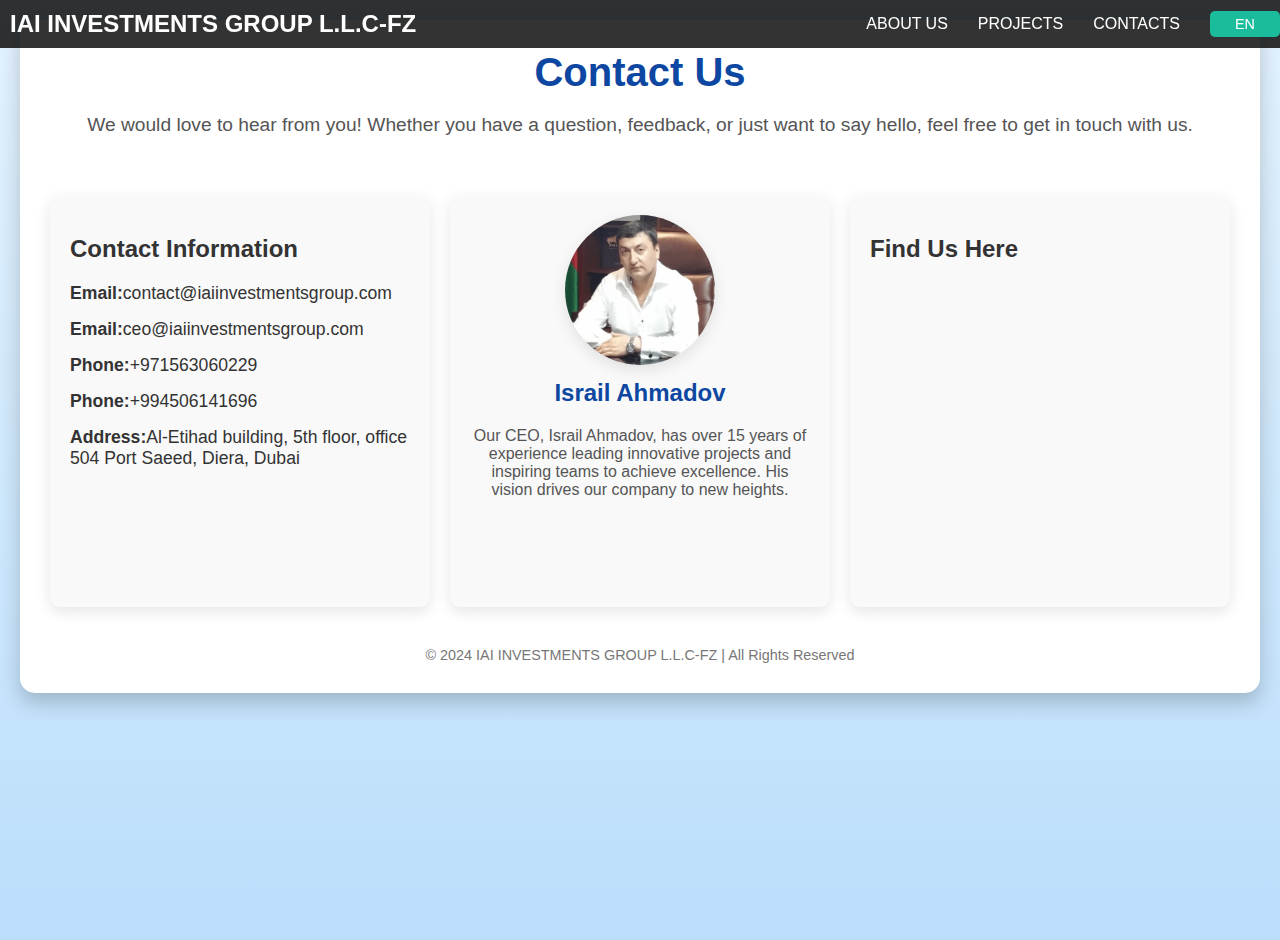
<file: contact_eng.html>
<!DOCTYPE html>
<html lang="en">

<head>
    <meta charset="UTF-8">
    <meta name="viewport" content="width=device-width, initial-scale=1.0">
    <title>IAI INVESTMENTS GROUP L.L.C-FZ</title>
    <link rel="stylesheet" href="CSS/contact.css">
    <link rel="icon" href="Image\Icons\logo.png" type="image/x-icon">
</head>

<body>
    <header>
                <div class="logo"><a href="index_eng.html">IAI INVESTMENTS GROUP L.L.C-FZ</a></div>

        <nav>
            <a href="About_eng.html">ABOUT US</a>
            <a href="projects_eng.html">PROJECTS</a>
            <a href="contact_eng.html">CONTACTS</a>
            <button class="language-switch"><a href="contact.html">EN</a></button>
        </nav>
    </header>
    
    <div class="container">
        <div class="header">
            <h1>Contact Us</h1>
            <p>We would love to hear from you! Whether you have a question, feedback, or just want to say hello, feel
                free to get in touch with us.</p>
        </div>

        <div class="contact-info">
            <h2>Contact Information</h2>
            <div><strong>Email:</strong>contact@iaiinvestmentsgroup.com</div>
            <div><strong>Email:</strong>ceo@iaiinvestmentsgroup.com</div>
            <div><strong>Phone:</strong>+971563060229</div>
            <div><strong>Phone:</strong>+994506141696</div>
            <div><strong>Address:</strong>Al-Etihad building, 5th floor, office 504 Port Saeed, Diera, Dubai</div>
        </div>

        <div class="ceo-container">
            <img src="Image\t_ceo.webp" alt="CEO Photo">
            <h2>Israil Ahmadov</h2>
            <p>Our CEO, Israil Ahmadov, has over 15 years of experience leading innovative projects and inspiring teams to
                achieve excellence. His vision drives our company to new heights.</p>
        </div>

        <div class="map-container">
            <h2>Find Us Here</h2>
            <iframe
                src="https://www.google.com/maps/embed?pb=!1m18!1m12!1m3!1d3608.5473798531616!2d55.3304380488909!3d25.252165572102523!2m3!1f0!2f0!3f0!3m2!1i1024!2i768!4f13.1!3m3!1m2!1s0x3e5f5d20373d1ac3%3A0x66dfa72562844eaa!2sEtihad%20Building%20-%2035%208th%20St%20-%20Port%20Saeed%20-%20Dubai!5e0!3m2!1sen!2sae!4v1734466238600!5m2!1sen!2sae"
                width="400" height="300" style="border:0;" allowfullscreen="" loading="lazy"
                referrerpolicy="no-referrer-when-downgrade"></iframe>
        </div>

        <footer>
            &copy; 2024 IAI INVESTMENTS GROUP L.L.C-FZ | All Rights Reserved
        </footer>
    </div>
</body>

</html>
</file>
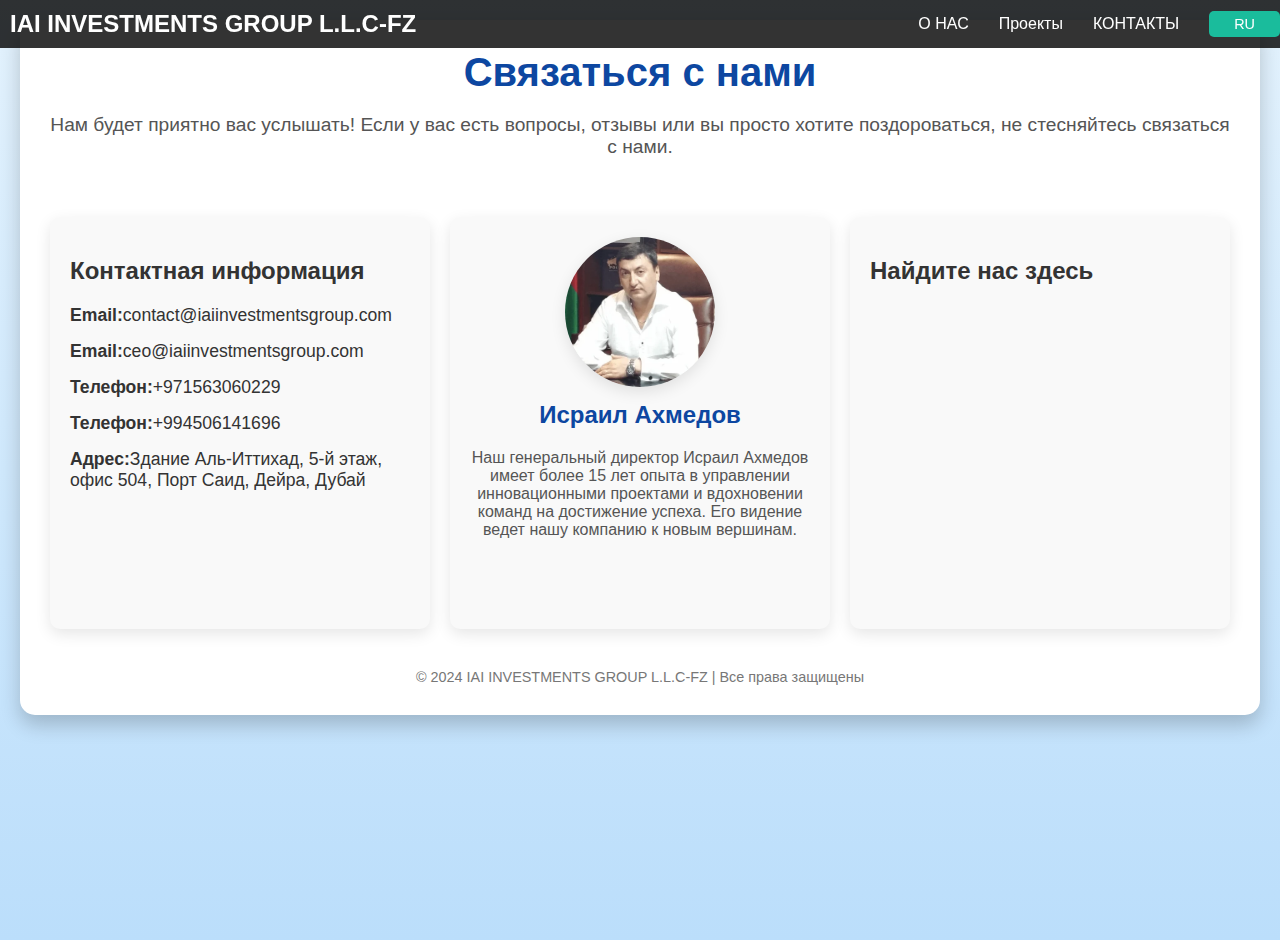
<file: contact_ru.html>
<!DOCTYPE html>
<html lang="ru">

<head>
    <meta charset="UTF-8">
    <meta name="viewport" content="width=device-width, initial-scale=1.0">
    <title>IAI INVESTMENTS GROUP L.L.C-FZ</title>
    <link rel="stylesheet" href="CSS/contact.css">
    <link rel="icon" href="Image\Icons\logo.png" type="image/x-icon">
</head>

<body>
    <header>
        <div class="logo"><a href="index_ru.html">IAI INVESTMENTS GROUP L.L.C-FZ</a></div>
        <nav>
            <a href="About_ru.html">О НАС</a>
            <a href="projects_ru.html">Проекты</a>
            <a href="contact_ru.html">КОНТАКТЫ</a>
            <button class="language-switch"><a href="contact_eng.html">RU</a></button>
        </nav>
    </header>

    <div class="container">
        <div class="header">
            <h1>Связаться с нами</h1>
            <p>Нам будет приятно вас услышать! Если у вас есть вопросы, отзывы или вы просто хотите поздороваться, не
                стесняйтесь связаться с нами.</p>
        </div>

        <div class="contact-info">
            <h2>Контактная информация</h2>
            <div><strong>Email:</strong>contact@iaiinvestmentsgroup.com</div>
            <div><strong>Email:</strong>ceo@iaiinvestmentsgroup.com</div>
            <div><strong>Телефон:</strong>+971563060229</div>
            <div><strong>Телефон:</strong>+994506141696</div>
            <div><strong>Адрес:</strong>Здание Аль-Иттихад, 5-й этаж, офис 504, Порт Саид, Дейра, Дубай</div>
        </div>

        <div class="ceo-container">
            <img src="Image\t_ceo.webp" alt="Фото генерального директора">
            <h2>Исраил Ахмедов</h2>
            <p>Наш генеральный директор Исраил Ахмедов имеет более 15 лет опыта в управлении инновационными проектами и
                вдохновении команд на достижение успеха. Его видение ведет нашу компанию к новым вершинам.</p>
        </div>

        <div class="map-container">
            <h2>Найдите нас здесь</h2>
            <iframe
                src="https://www.google.com/maps/embed?pb=!1m18!1m12!1m3!1d3608.5473798531616!2d55.3304380488909!3d25.252165572102523!2m3!1f0!2f0!3f0!3m2!1i1024!2i768!4f13.1!3m3!1m2!1s0x3e5f5d20373d1ac3%3A0x66dfa72562844eaa!2sEtihad%20Building%20-%2035%208th%20St%20-%20Port%20Saeed%20-%20Dubai!5e0!3m2!1sen!2sae!4v1734466238600!5m2!1sen!2sae"
                width="400" height="300" style="border:0;" allowfullscreen="" loading="lazy"
                referrerpolicy="no-referrer-when-downgrade"></iframe>
        </div>

        <footer>
            &copy; 2024 IAI INVESTMENTS GROUP L.L.C-FZ | Все права защищены
        </footer>
    </div>
</body>

</html>
</file>
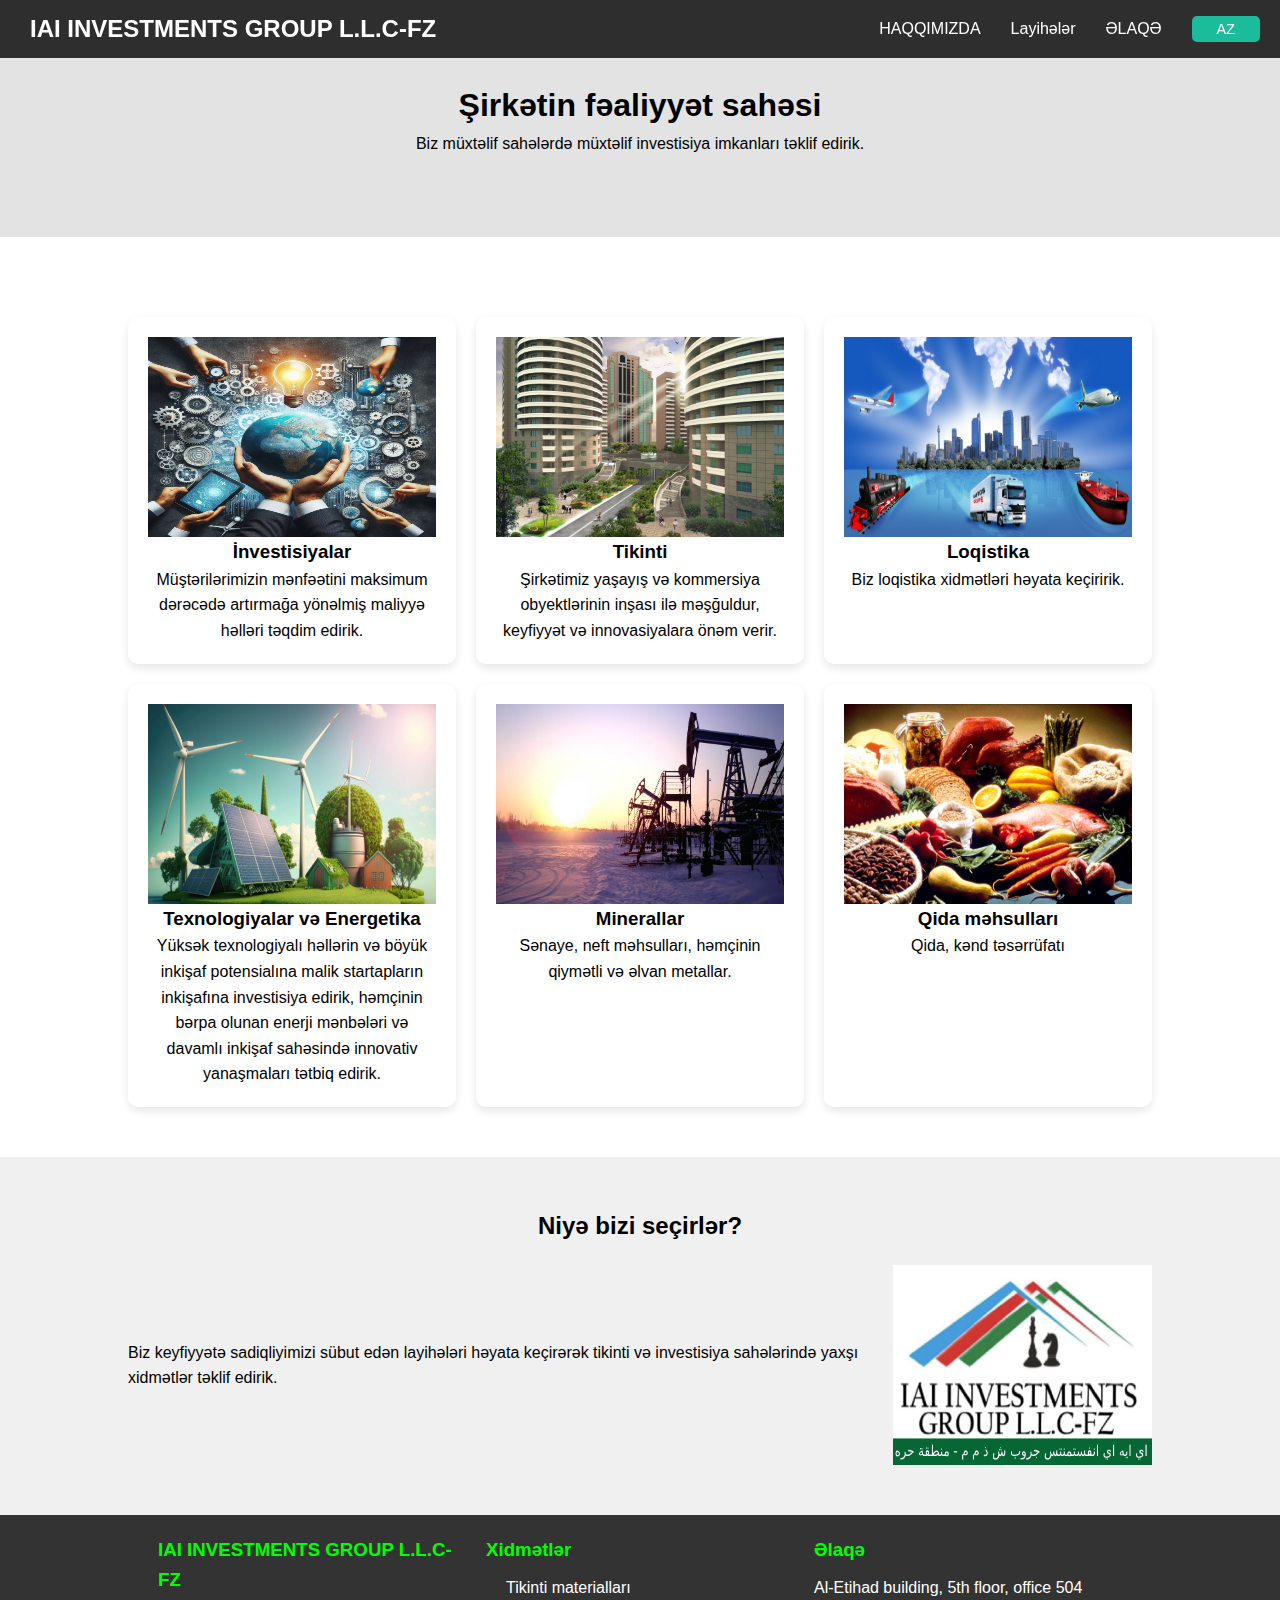
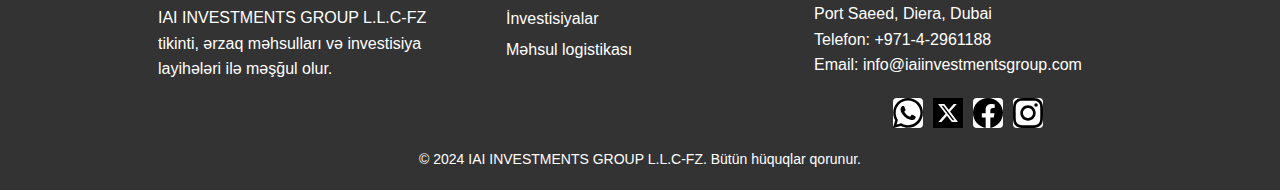
<file: projects.html>
<!DOCTYPE html>
<html lang="az">

<head>
    <meta charset="UTF-8">
    <meta name="viewport" content="width=device-width, initial-scale=1.0">
    <title>IAI INVESTMENTS GROUP L.L.C-FZ</title>
    <link rel="stylesheet" href="CSS\Projects.css">
    <link rel="icon" href="Image\Icons\logo.png" type="image/x-icon">
</head>

<body>
    <header>
        <div class="logo"><a href="index.html">IAI INVESTMENTS GROUP L.L.C-FZ</a></div>
        <nav>
            <a href="About.html">HAQQIMIZDA</a>
            <a href="projects.html">Layihələr</a>
            <a href="contact.html">ƏLAQƏ</a>
            <button class="language-switch"><a href="projects_ru.html">AZ</a></button>
        </nav>
    </header>

    <section class="hero">
        <div class="container">
            <h1>Şirkətin fəaliyyət sahəsi</h1>
            <p>Biz müxtəlif sahələrdə müxtəlif investisiya imkanları təklif edirik.</p>
        </div>
    </section>

    <section class="projects">
        <div class="container">
            <div class="projects-grid">
                <div class="project">
                    <div class="image-placeholder"><img class="Imginbox" src="Image\invesments.jpg" alt=""></div>
                    <h3>İnvestisiyalar</h3>
                    <p>Müştərilərimizin mənfəətini maksimum dərəcədə artırmağa yönəlmiş maliyyə həlləri təqdim edirik.
                    </p>
                </div>
                <div class="project">
                    <div class="image-placeholder"><img class="Imginbox" src="Image\4.webp" alt=""></div>

                    <h3>Tikinti</h3>
                    <p>Şirkətimiz yaşayış və kommersiya obyektlərinin inşası ilə məşğuldur, keyfiyyət və innovasiyalara
                        önəm verir.</p>
                </div>
                <div class="project">
                    <div class="image-placeholder"><img class="Imginbox" src="Image\logistics.jpg" alt=""></div>
                    <h3>Loqistika</h3>
                    <p>Biz loqistika xidmətləri həyata keçiririk.</p>
                </div>
                <div class="project">
                    <div class="image-placeholder"><img class="Imginbox" src="Image\green-energy-technologies.jpg"
                            alt=""></div>
                    <h3>Texnologiyalar və Energetika</h3>
                    <p>Yüksək texnologiyalı həllərin və böyük inkişaf potensialına malik startapların inkişafına
                        investisiya edirik, həmçinin bərpa olunan enerji mənbələri və davamlı inkişaf sahəsində
                        innovativ yanaşmaları tətbiq edirik.</p>
                </div>
                <div class="project">
                    <div class="image-placeholder"><img class="Imginbox" src="Image\neft.jpg"
                            alt=""></div>
                    <h3>Minerallar</h3>
                    <p>Sənaye, neft məhsulları, həmçinin qiymətli və əlvan metallar.</p>
                </div>
                <div class="project">
                    <div class="image-placeholder"><img class="Imginbox" src="Image\products.jpg"
                            alt=""></div>
                    <h3>Qida məhsulları</h3>
                    <p>Qida, kənd təsərrüfatı</p>
                </div>
            </div>
        </div>
    </section>

    <section class="why-choose-us">
        <div class="container">
            <h2>Niyə bizi seçirlər?</h2>
            <div class="content-grid">
                <div>
                    <p>Biz keyfiyyətə sadiqliyimizi sübut edən layihələri həyata keçirərək tikinti və investisiya
                        sahələrində yaxşı xidmətlər təklif edirik.</p>
                </div>
                <div class="image-placeholder-logo"><img class="Imginbox" src="Image\green-iai.png" alt=""></div>
            </div>
        </div>
    </section>

    <footer>
        <div class="container">
            <div class="column">
                <h3>IAI INVESTMENTS GROUP L.L.C-FZ</h3>
                <p>IAI INVESTMENTS GROUP L.L.C-FZ tikinti, ərzaq məhsulları və investisiya
                    layihələri ilə məşğul olur.</p>
            </div>
            <div class="column">
                <h3>Xidmətlər</h3>
                <ul>
                    <li><a href="#">Tikinti materialları</a></li>
                    <li><a href="#">İnvestisiyalar</a></li>
                    <li><a href="#">Məhsul logistikası</a></li>
                </ul>
            </div>
            <div class="column">
                <h3>Əlaqə</h3>
                <p>Al-Etihad building, 5th floor, office 504<br>Port Saeed, Diera, Dubai</p>
                <p>Telefon: +971-4-2961188</p>
                <p>Email: info@iaiinvestmentsgroup.com</p>
                <div class="social-icons">
                    <div><a href=""><img src="Image\Icons\whatsapp.svg" alt=""></a></div>
                    <div><a href=""><img src="Image\Icons\twitter-alt-square.svg" alt=""></a></div>
                    <div><a href=""><img src="Image\Icons\facebook.svg" alt=""></a></div>
                    <div><a href=""><img src="Image\Icons\instagram.svg" alt=""></a></div>
                </div>
            </div>
        </div>
        <div class="rights">
            <p>© 2024 IAI INVESTMENTS GROUP L.L.C-FZ. Bütün hüquqlar qorunur.</p>
        </div>
    </footer>
</body>

</html>
</file>
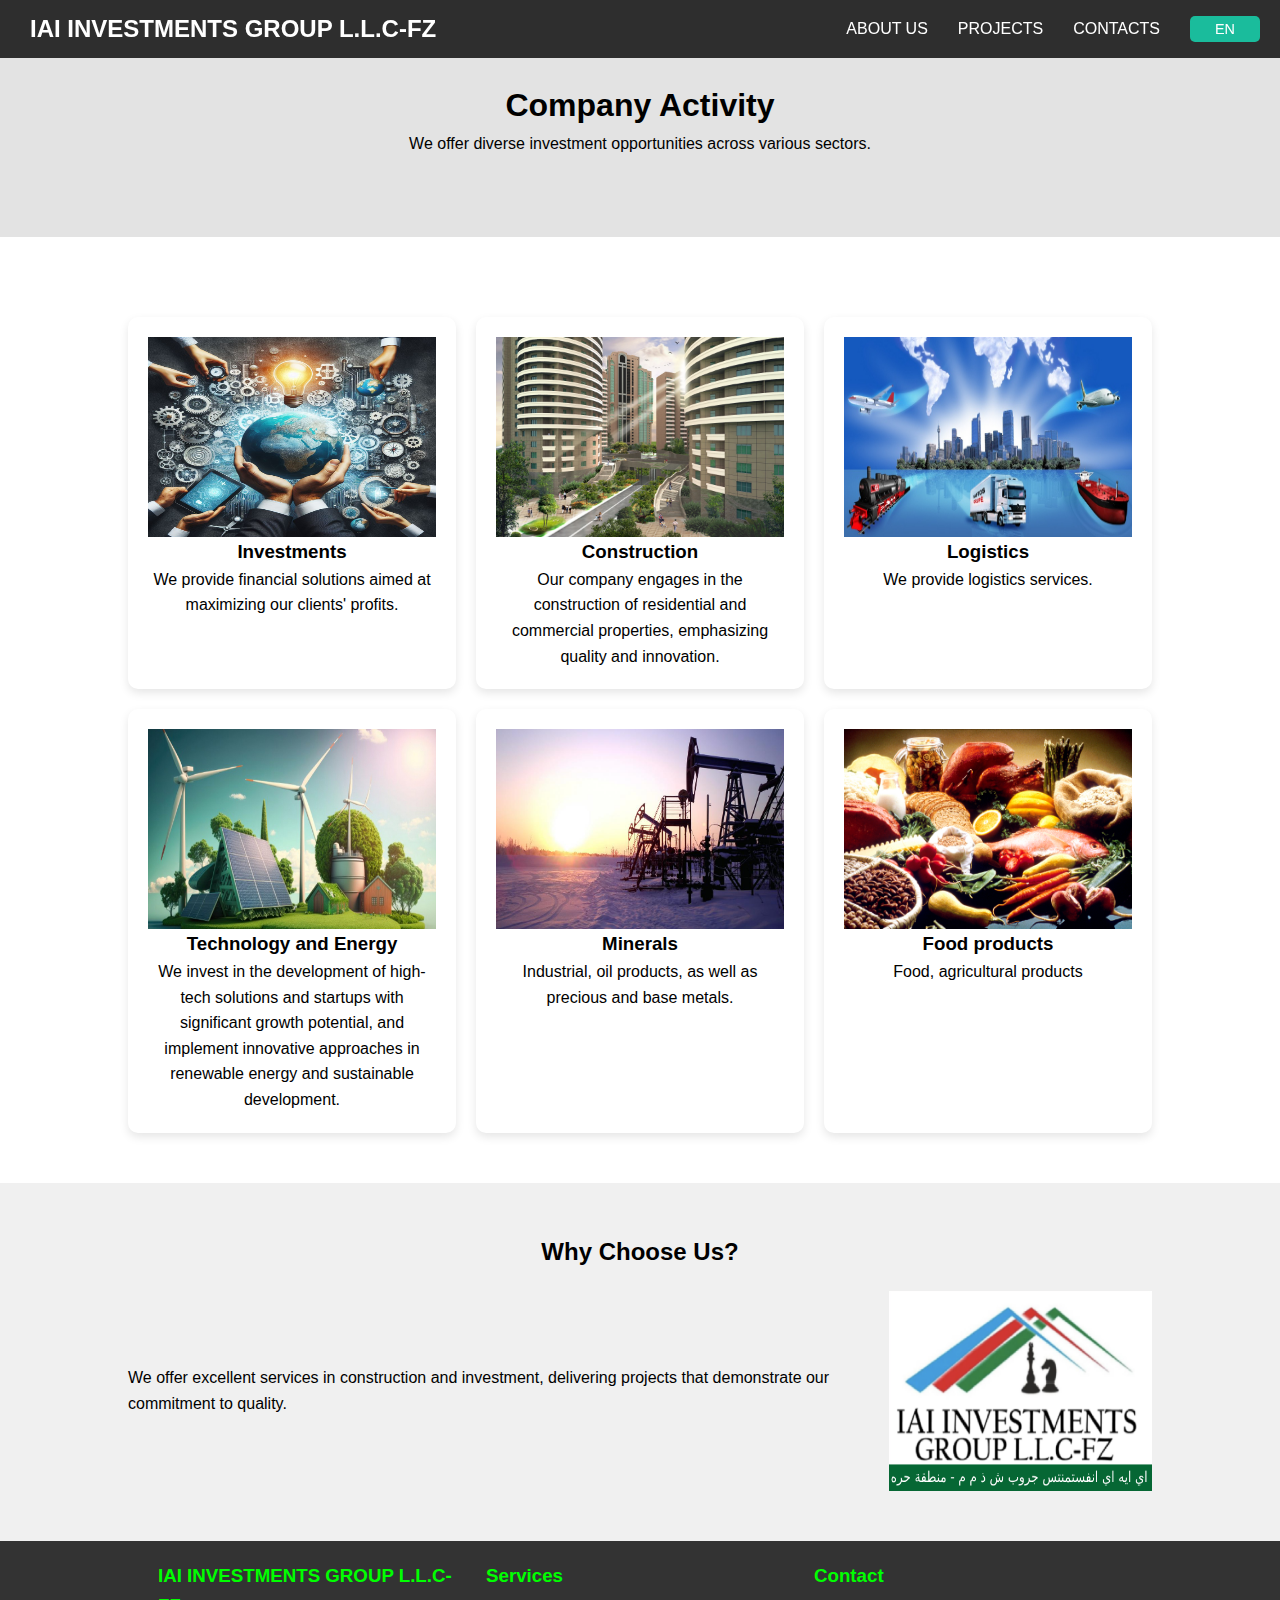
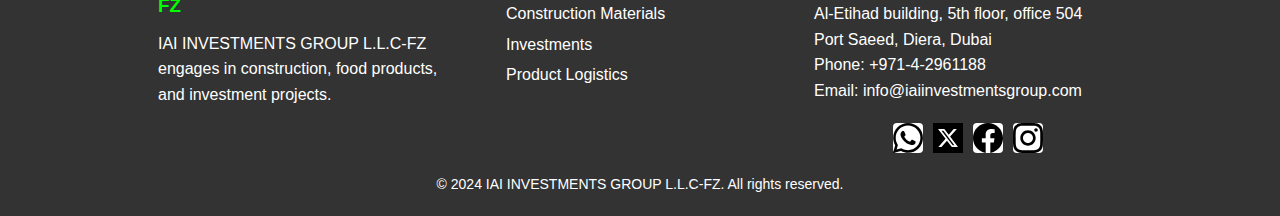
<file: projects_eng.html>
<!DOCTYPE html>
<html lang="en">

<head>
    <meta charset="UTF-8">
    <meta name="viewport" content="width=device-width, initial-scale=1.0">
    <title>IAI INVESTMENTS GROUP L.L.C-FZ</title>
    <link rel="stylesheet" href="CSS\Projects.css">
    <link rel="icon" href="Image\Icons\logo.png" type="image/x-icon">
</head>

<body>
    <header>
        <div class="logo"><a href="index_eng.html">IAI INVESTMENTS GROUP L.L.C-FZ</a></div>
        <nav>
            <a href="About_eng.html">ABOUT US</a>
            <a href="projects_eng.html">PROJECTS</a>
            <a href="contact_eng.html">CONTACTS</a>
            <button class="language-switch"><a href="projects.html">EN</a></button>
        </nav>
    </header>

    <section class="hero">
        <div class="container">
            <h1>Company Activity</h1>
            <p>We offer diverse investment opportunities across various sectors.</p>
        </div>
    </section>

    <section class="projects">
        <div class="container">
            <div class="projects-grid">
                <div class="project">
                    <div class="image-placeholder"><img class="Imginbox" src="Image\invesments.jpg" alt=""></div>
                    <h3>Investments</h3>
                    <p>We provide financial solutions aimed at maximizing our clients' profits.</p>
                </div>
                <div class="project">
                    <div class="image-placeholder"><img class="Imginbox" src="Image\4.webp" alt=""></div>

                    <h3>Construction</h3>
                    <p>Our company engages in the construction of residential and commercial properties, emphasizing
                        quality and innovation.</p>
                </div>
                <div class="project">
                    <div class="image-placeholder"><img class="Imginbox" src="Image\logistics.jpg" alt=""></div>
                    <h3>Logistics</h3>
                    <p>We provide logistics services.</p>
                </div>
                <div class="project">
                    <div class="image-placeholder"><img class="Imginbox" src="Image\green-energy-technologies.jpg"
                            alt=""></div>
                    <h3>Technology and Energy</h3>
                    <p>We invest in the development of high-tech solutions and startups with significant growth
                        potential, and implement innovative approaches in renewable energy and sustainable development.
                    </p>
                </div>
                <div class="project">
                    <div class="image-placeholder"><img class="Imginbox" src="Image\neft.jpg"
                            alt=""></div>
                    <h3>Minerals</h3>
                    <p>Industrial, oil products, as well as precious and base metals.</p>
                </div>
                <div class="project">
                    <div class="image-placeholder"><img class="Imginbox" src="Image\products.jpg"
                            alt=""></div>
                    <h3>Food products</h3>
                    <p>Food, agricultural products</p>
                </div>
            </div>
        </div>
    </section>

    <section class="why-choose-us">
        <div class="container">
            <h2>Why Choose Us?</h2>
            <div class="content-grid">
                <div>
                    <p>We offer excellent services in construction and investment, delivering projects that demonstrate
                        our commitment to quality.</p>
                </div>
                <div class="image-placeholder-logo"><img class="Imginbox" src="Image\green-iai.png" alt=""></div>
            </div>
        </div>
    </section>

    <footer>
        <div class="container">
            <div class="column">
                <h3>IAI INVESTMENTS GROUP L.L.C-FZ</h3>
                <p>IAI INVESTMENTS GROUP L.L.C-FZ engages in construction, food products, and investment projects.</p>
            </div>
            <div class="column">
                <h3>Services</h3>
                <ul>
                    <li><a href="#">Construction Materials</a></li>
                    <li><a href="#">Investments</a></li>
                    <li><a href="#">Product Logistics</a></li>
                </ul>
            </div>
            <div class="column">
                <h3>Contact</h3>
                <p>Al-Etihad building, 5th floor, office 504<br>Port Saeed, Diera, Dubai</p>
                <p>Phone: +971-4-2961188</p>
                <p>Email: info@iaiinvestmentsgroup.com</p>
                <div class="social-icons">
                    <div><a href=""><img src="Image\Icons\whatsapp.svg" alt=""></a></div>
                    <div><a href=""><img src="Image\Icons\twitter-alt-square.svg" alt=""></a></div>
                    <div><a href=""><img src="Image\Icons\facebook.svg" alt=""></a></div>
                    <div><a href=""><img src="Image\Icons\instagram.svg" alt=""></a></div>
                </div>
            </div>
        </div>
        <div class="rights">
            <p>© 2024 IAI INVESTMENTS GROUP L.L.C-FZ. All rights reserved.</p>
        </div>
    </footer>
</body>

</html>
</file>
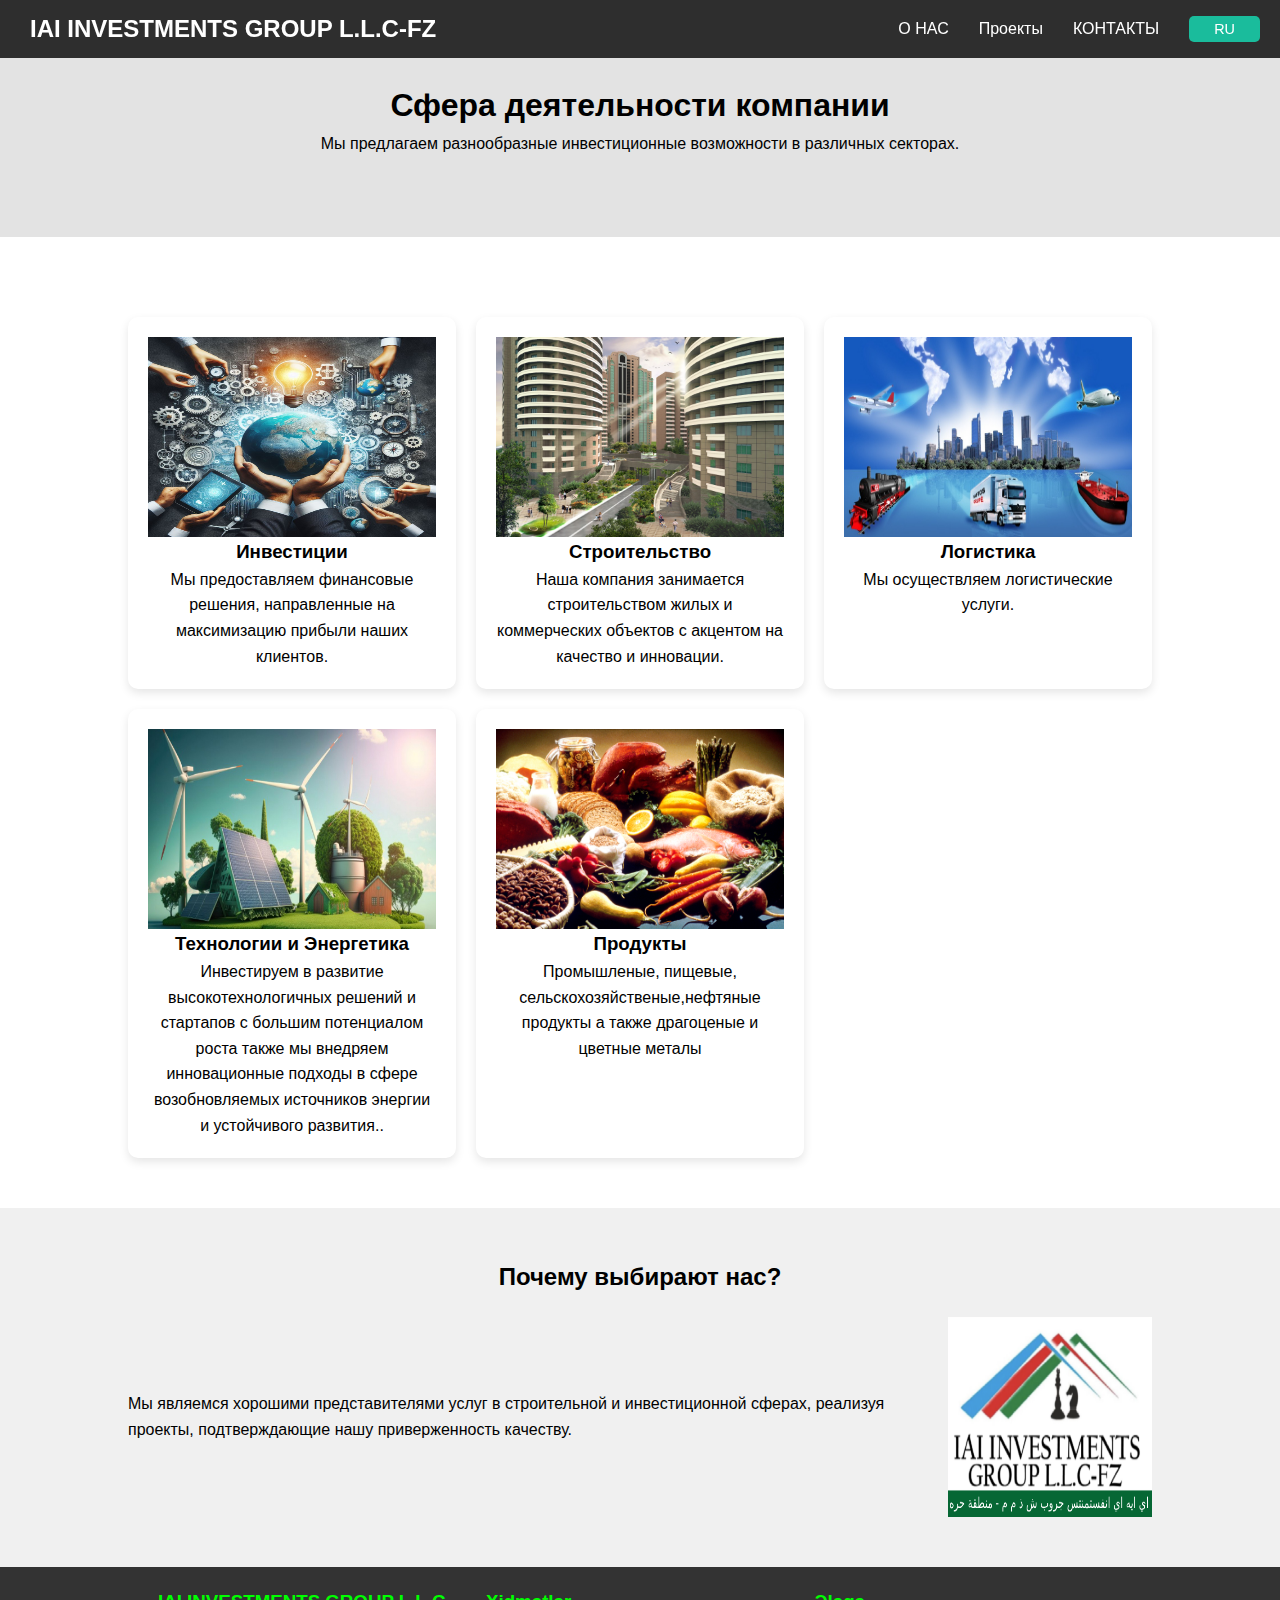
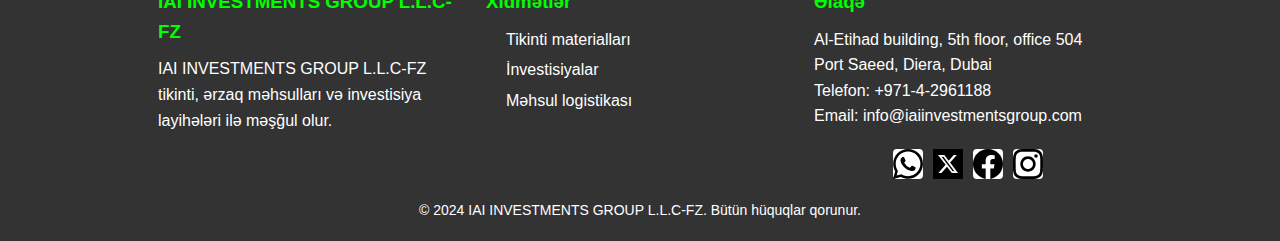
<file: projects_ru.html>
<!DOCTYPE html>
<html lang="ru">

<head>
    <meta charset="UTF-8">
    <meta name="viewport" content="width=device-width, initial-scale=1.0">
    <title>IAI INVESTMENTS GROUP L.L.C-FZ</title>
    <link rel="stylesheet" href="CSS\Projects.css">
    <link rel="icon" href="Image\Icons\logo.png" type="image/x-icon">
</head>

<body>
    <header>
        <div class="logo"><a href="index_ru.html">IAI INVESTMENTS GROUP L.L.C-FZ</a></div>
        <nav>
            <a href="About_ru.html">О НАС</a>
            <a href="projects_ru.html">Проекты</a>
            <a href="contact_ru.html">КОНТАКТЫ</a>
            <button class="language-switch"><a href="projects_eng.html">RU</a></button>
        </nav>
    </header>

    <section class="hero">
        <div class="container">
            <h1>Сфера деятельности компании</h1>
            <p>Мы предлагаем разнообразные инвестиционные возможности в различных секторах.</p>
        </div>
    </section>

    <section class="projects">
        <div class="container">
            <div class="projects-grid">
                <div class="project">
                    <div class="image-placeholder"><img class="Imginbox" src="Image\invesments.jpg" alt=""></div>
                    <h3>Инвестиции</h3>
                    <p>Мы предоставляем финансовые решения, направленные на максимизацию прибыли наших клиентов.</p>
                </div>
                <div class="project">
                    <div class="image-placeholder"><img class="Imginbox" src="Image\4.webp" alt=""></div>

                    <h3>Строительство</h3>
                    <p>Наша компания занимается строительством жилых и коммерческих объектов с акцентом на качество и
                        инновации.</p>
                </div>
                <div class="project">
                    <div class="image-placeholder"><img class="Imginbox" src="Image\logistics.jpg" alt=""></div>
                    <h3>Логистика</h3>
                    <p>Мы осуществляем логистические услуги.</p>
                </div>
                <div class="project">
                    <div class="image-placeholder"><img class="Imginbox" src="Image\green-energy-technologies.jpg"
                            alt=""></div>
                    <h3>Технологии и Энергетика</h3>
                    <p>Инвестируем в развитие высокотехнологичных решений и стартапов с большим потенциалом роста также
                        мы внедряем инновационные подходы в сфере возобновляемых источников энергии и устойчивого
                        развития..</p>
                </div>
                <div class="project">
                    <div class="image-placeholder"><img class="Imginbox" src="Image\products.jpg"
                            alt=""></div>
                    <h3>Продукты</h3>
                    <p>Промышленые, пищевые, сельскохозяйственые,нефтяные продукты а также драгоценые и цветные металы
                    </p>
                </div>
            </div>
        </div>
    </section>

    <section class="why-choose-us">
        <div class="container">
            <h2>Почему выбирают нас?</h2>
            <div class="content-grid">
                <div>
                    <p>Мы являемся хорошими представителями услуг в строительной и инвестиционной сферах, реализуя
                        проекты,
                        подтверждающие нашу приверженность качеству.</p>
                </div>
                <div class="image-placeholder-logo"><img class="Imginbox" src="Image\green-iai.png" alt=""></div>
            </div>
        </div>
    </section>

    <footer>
        <div class="container">
            <div class="column">
                <h3>IAI INVESTMENTS GROUP L.L.C-FZ</h3>
                <p>IAI INVESTMENTS GROUP L.L.C-FZ tikinti, ərzaq məhsulları və investisiya
                    layihələri ilə məşğul olur.</p>
            </div>
            <div class="column">
                <h3>Xidmətlər</h3>
                <ul>
                    <li><a href="#">Tikinti materialları</a></li>
                    <li><a href="#">İnvestisiyalar</a></li>
                    <li><a href="#">Məhsul logistikası</a></li>
                </ul>
            </div>
            <div class="column">
                <h3>Əlaqə</h3>
                <p>Al-Etihad building, 5th floor, office 504<br>Port Saeed, Diera, Dubai</p>
                <p>Telefon: +971-4-2961188</p>
                <p>Email: info@iaiinvestmentsgroup.com</p>
                <div class="social-icons">
                    <div><a href=""><img src="Image\Icons\whatsapp.svg" alt=""></a></div>
                    <div><a href=""><img src="Image\Icons\twitter-alt-square.svg" alt=""></a></div>
                    <div><a href=""><img src="Image\Icons\facebook.svg" alt=""></a></div>
                    <div><a href=""><img src="Image\Icons\instagram.svg" alt=""></a></div>
                </div>
            </div>
        </div>
        <div class="rights">
            <p>© 2024 IAI INVESTMENTS GROUP L.L.C-FZ. Bütün hüquqlar qorunur.</p>
        </div>
    </footer>
</body>

</html>
</file>
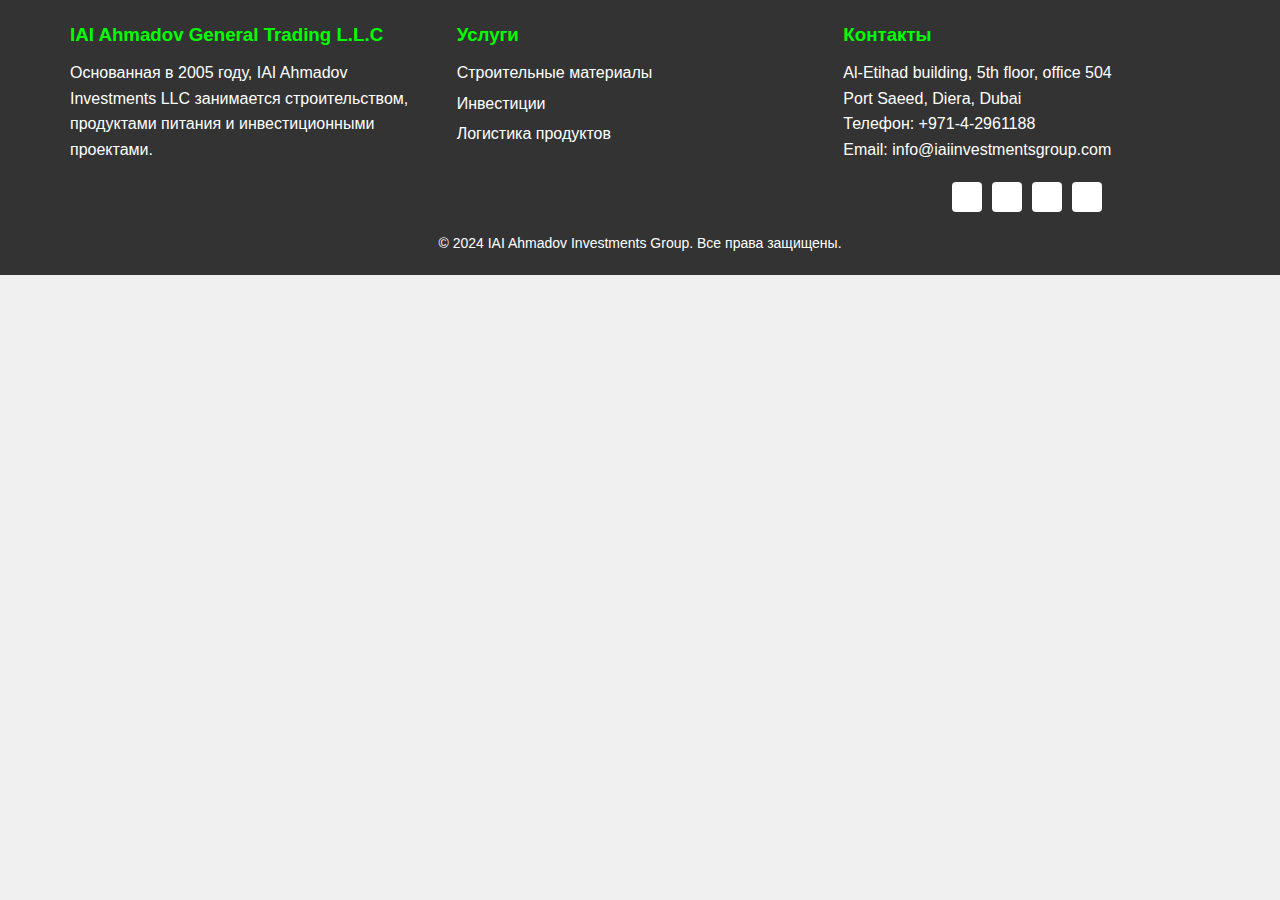
<file: TEST.html>
<!DOCTYPE html>
<html lang="ru">

<head>
    <meta charset="UTF-8">
    <meta name="viewport" content="width=device-width, initial-scale=1.0">
    <title>IAI</title>
    <style>
        * {
            margin: 0;
            padding: 0;
            box-sizing: border-box;
        }

        body {
            font-family: Arial, sans-serif;
            line-height: 1.6;
            background-color: #f0f0f0;
        }

        footer {
            background-color: #333;
            color: #fff;
            padding: 20px 0;
        }

        footer .container {
            display: flex;
            justify-content: space-between;
            align-items: flex-start;
            max-width: 1200px;
            margin: 0 auto;
            padding: 0 20px;
        }

        footer .column {
            flex: 1;
            margin: 0 10px;
            min-width: 200px;
        }

        footer .column h3 {
            margin-bottom: 10px;
            color: #00ff00;
        }

        footer .column ul {
            list-style: none;
            padding: 0;
        }

        footer .column ul li {
            margin-bottom: 5px;
        }

        footer .column ul li a {
            color: #fff;
            text-decoration: none;
        }

        footer .column ul li a:hover {
            text-decoration: underline;
        }

        .social-icons {
            display: flex;
            justify-content: center;
            margin-top: 20px;
        }

        .social-icons div {
            width: 30px;
            height: 30px;
            background-color: #fff;
            margin: 0 5px;
            border-radius: 4px;
        }

        .rights {
            text-align: center;
            margin-top: 20px;
            font-size: 14px;
        }
    </style>
</head>

<body>
    <footer>
        <div class="container">
            <div class="column">
                <h3>IAI Ahmadov General Trading L.L.C</h3>
                <p>Основанная в 2005 году, IAI Ahmadov Investments LLC занимается строительством, продуктами питания и
                    инвестиционными проектами.</p>
            </div>
            <div class="column">
                <h3>Услуги</h3>
                <ul>
                    <li><a href="#">Строительные материалы</a></li>
                    <li><a href="#">Инвестиции</a></li>
                    <li><a href="#">Логистика продуктов</a></li>
                </ul>
            </div>
            <div class="column">
                <h3>Контакты</h3>
                <p>Al-Etihad building, 5th floor, office 504<br>Port Saeed, Diera, Dubai</p>
                <p>Телефон: +971-4-2961188</p>
                <p>Email: info@iaiinvestmentsgroup.com</p>
                <div class="social-icons">
                    <div></div>
                    <div></div>
                    <div></div>
                    <div></div>
                </div>
            </div>
        </div>
        <div class="rights">
            <p>© 2024 IAI Ahmadov Investments Group. Все права защищены.</p>
        </div>
    </footer>
</body>

</html>
</file>
<file: CSS/contact.css>
body {
    margin: 0;
    font-family: 'Segoe UI', Tahoma, Geneva, Verdana, sans-serif;
    background: linear-gradient(to bottom, #e3f2fd, #bbdefb);
    color: #333;
    display: flex;
    justify-content: center;
    align-items: flex-start;
    min-height: 100vh;
    padding: 20px;
}

.container {
    width: 100%;
    max-width: 1200px;
    background: #ffffff;
    border-radius: 15px;
    box-shadow: 0 10px 20px rgba(0, 0, 0, 0.2);
    padding: 30px;
    display: grid;
    grid-template-columns: repeat(12, 1fr);
    grid-gap: 20px;
}
header {
    position: fixed;
    top: 0;
    width: 100%;
    background: rgba(0, 0, 0, 0.8);
    display: flex;
    justify-content: space-between;
    align-items: center;
    padding: 10px 20px;
    z-index: 1000;
}

header .logo {
    font-size: 1.5rem;
    font-weight: bold;
    margin-left: 10px;
    color: #fff
}

header nav {
    display: flex;
    align-items: center;
    margin-left: -30px;
}

header nav a {
    color: #fff;
    text-decoration: none;
    margin: 0 15px;
    transition: color 0.3s;
}

a {
    color: #fff;
    text-decoration: none;
}

header nav a:hover {
    color: #1ABC9C;
}

header .language-switch {
    margin-left: 15px;
    padding: 5px 10px;
    font-size: 0.9rem;
    color: #fff;
    background: #1ABC9C;
    border: none;
    border-radius: 5px;
    cursor: pointer;
    transition: background 0.3s;
}

header .language-switch:hover {
    background: #16A085;
    color: #ffffff;
}

.header {
    grid-column: span 12;
    text-align: center;
    margin-bottom: 20px;
}

h1 {
    margin: 0 0 10px;
    font-size: 2.5rem;
    color: #0d47a1;
}

p {
    font-size: 1.2rem;
    color: #555;
}

.contact-info {
    grid-column: span 4;
    background: #f9f9f9;
    border-radius: 10px;
    padding: 20px;
    box-shadow: 0 5px 15px rgba(0, 0, 0, 0.1);
}

.contact-info div {
    margin: 15px 0;
    font-size: 1.1rem;
} 

.ceo-container {
    grid-column: span 4;
    background: #f9f9f9;
    border-radius: 10px;
    padding: 20px;
    box-shadow: 0 5px 15px rgba(0, 0, 0, 0.1);
    text-align: center;
}

.ceo-container img {
    width: 150px;
    height: 150px;
    border-radius: 50%;
    box-shadow: 0 5px 15px rgba(0, 0, 0, 0.1);
}

.ceo-container h2 {
    margin-top: 10px;
    color: #0d47a1;
}

.ceo-container p {
    margin-top: 10px;
    font-size: 1rem;
    color: #555;
}

.map-container {
    grid-column: span 4;
    background: #f9f9f9;
    border-radius: 10px;
    padding: 20px;
    box-shadow: 0 5px 15px rgba(0, 0, 0, 0.1);
}

.map-container iframe {
    width: 100%;
    height: 300px;
    border: none;
    border-radius: 10px;
}

footer {
    grid-column: span 12;
    text-align: center;
    margin-top: 20px;
    font-size: 0.9rem;
    color: #777;
}
</file>
